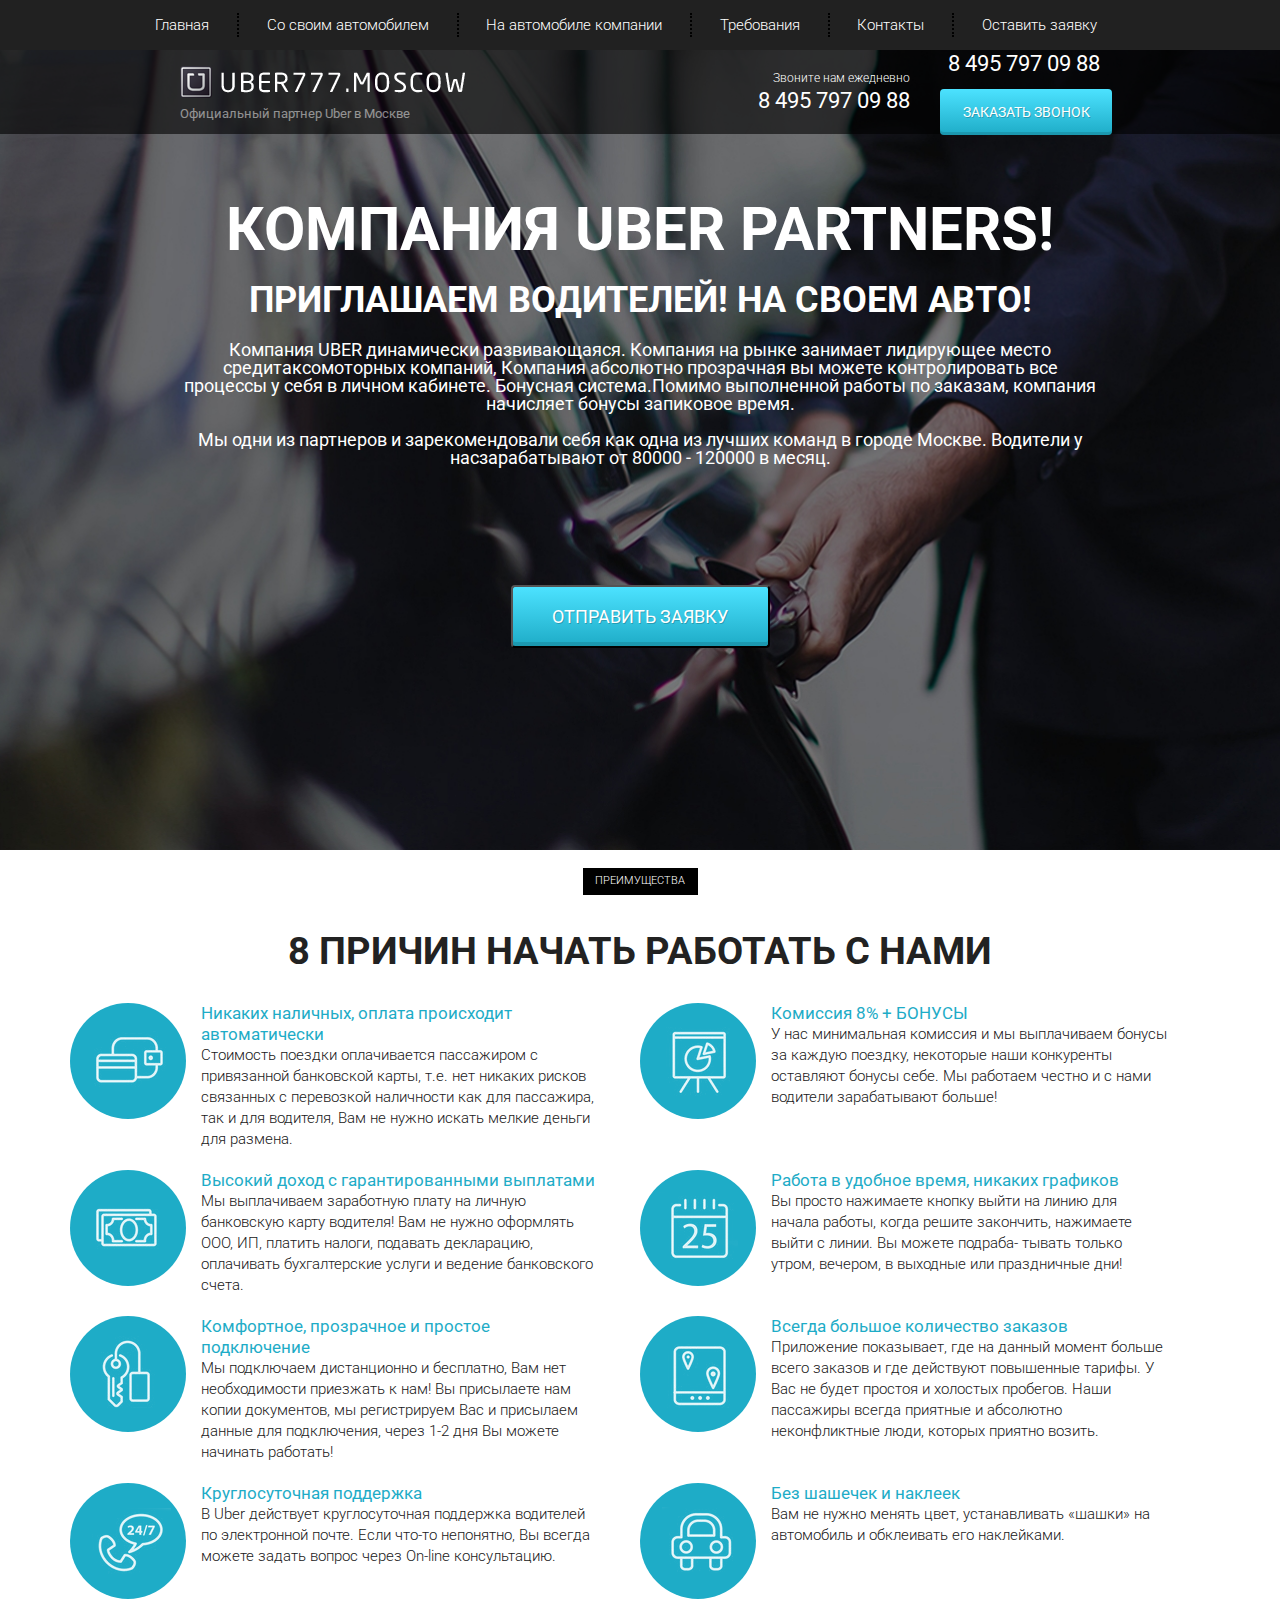
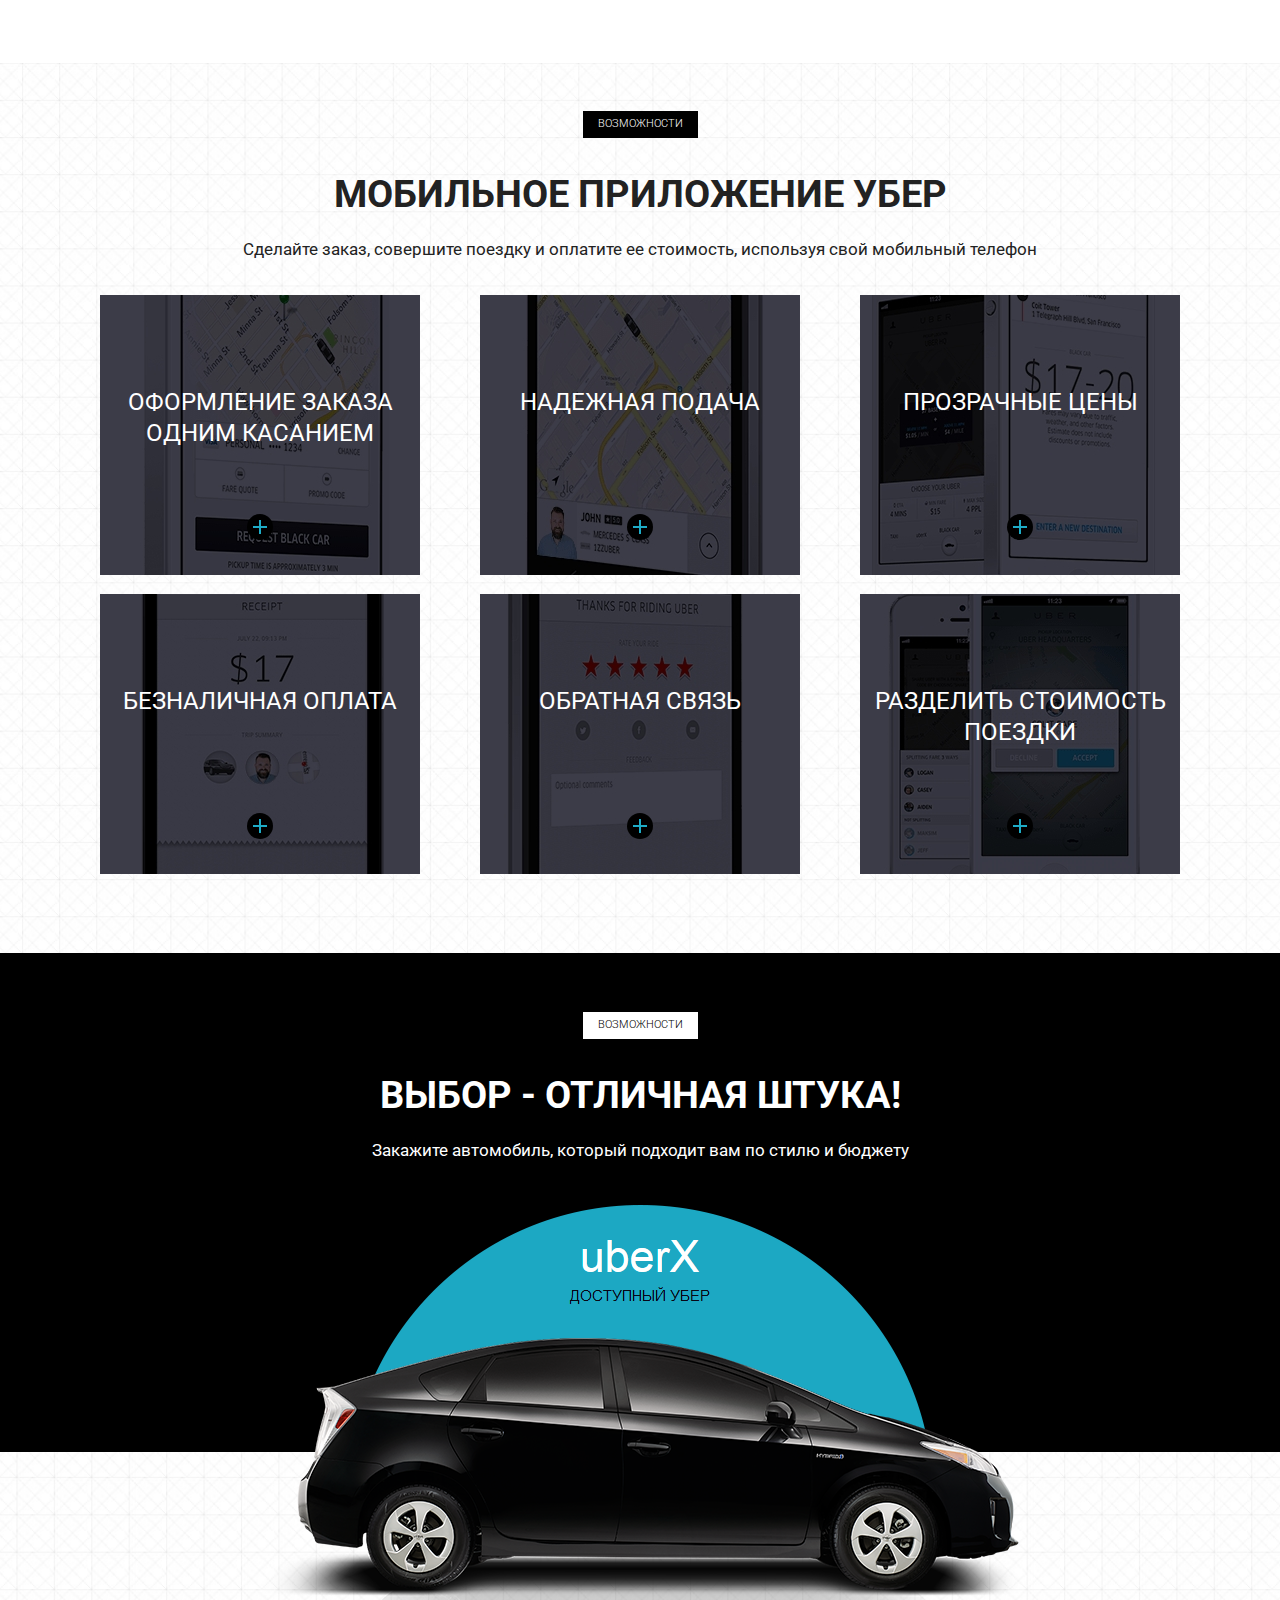
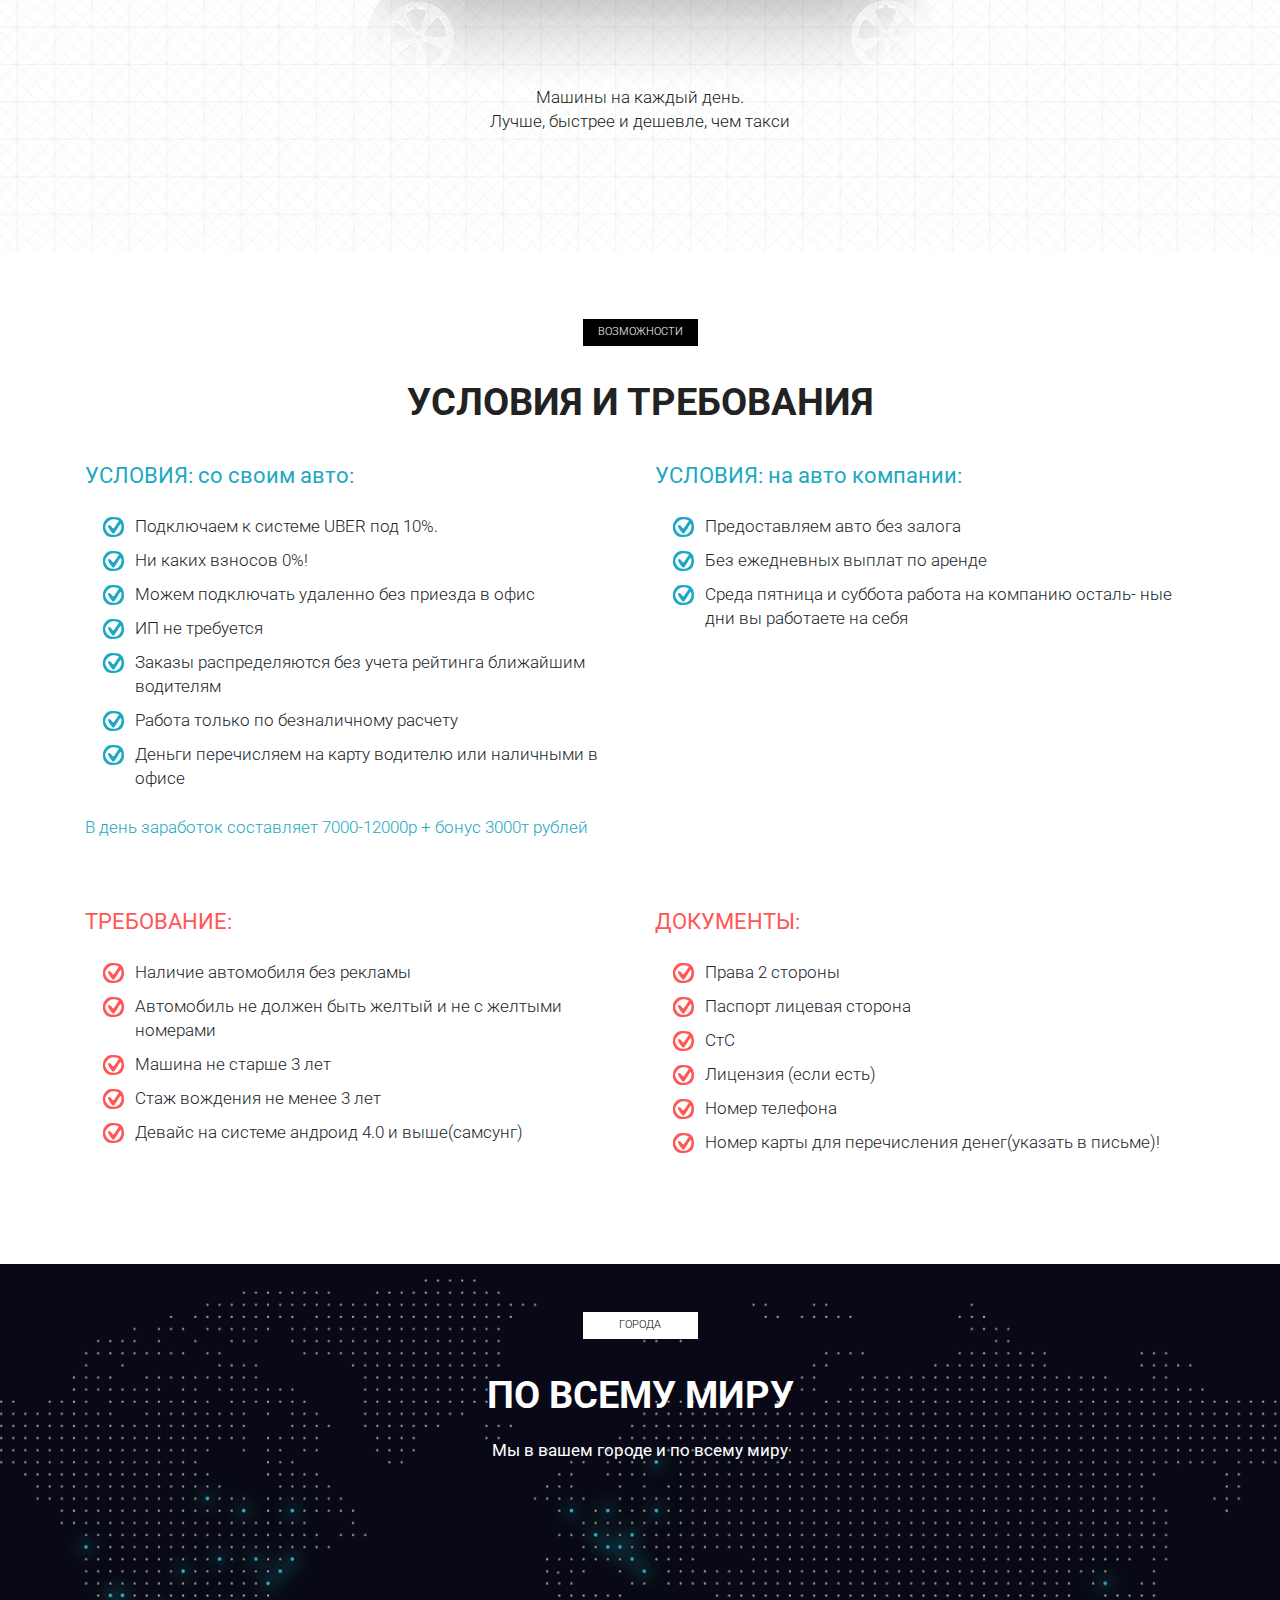
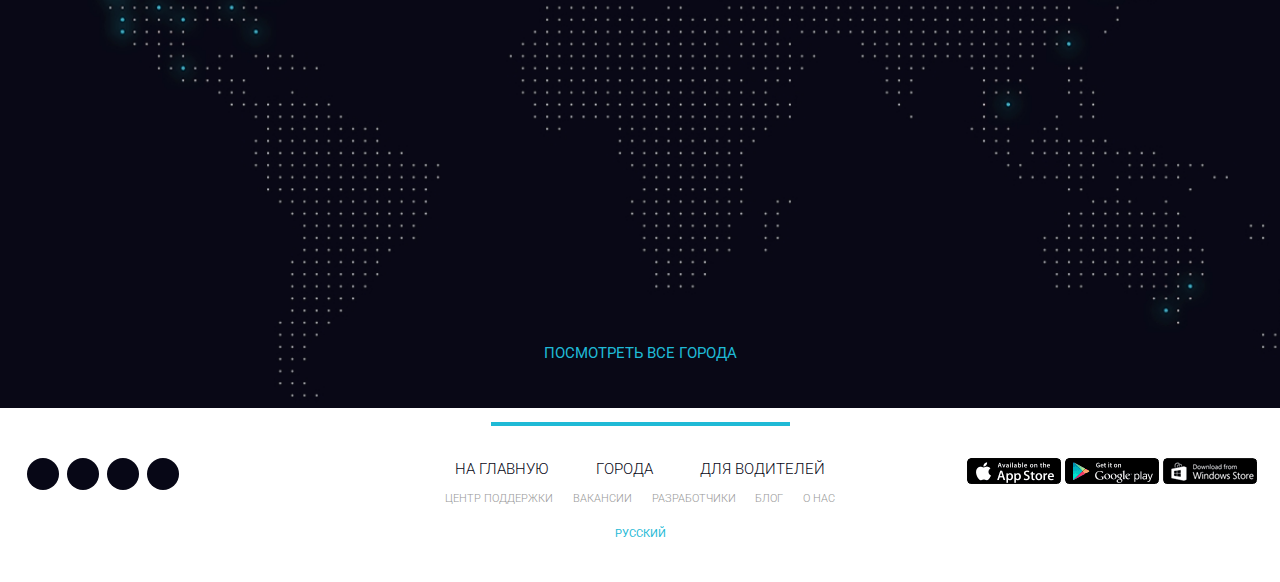
<file: bootstrap_practice/index.html>
<!DOCTYPE html>
<html lang="en">
<head>
    <meta charset="UTF-8">
    <meta http-equiv="X-UA-Compatible" content="IE=edge">
    <meta name="viewport" content="width=device-width, initial-scale=1.0">
    <title>Uber</title>
    <link rel="shortcut icon" href="icons/favicon.ico" type="image/x-icon">
    <link href="https://fonts.googleapis.com/css2?family=Roboto:wght@300;400;700&display=swap" rel="stylesheet">
    <link rel="stylesheet" href="css/bootstrap-reboot.min.css">
    <link rel="stylesheet" href="css/bootstrap-grid.min.css">
    <link rel="stylesheet" href="https://cdnjs.cloudflare.com/ajax/libs/font-awesome/6.1.1/css/all.min.css" integrity="sha512-KfkfwYDsLkIlwQp6LFnl8zNdLGxu9YAA1QvwINks4PhcElQSvqcyVLLD9aMhXd13uQjoXtEKNosOWaZqXgel0g==" crossorigin="anonymous" referrerpolicy="no-referrer">
    <link rel="stylesheet" href="css/style.css">
</head>
<body>
    <header>
        <nav>
            <div class="container">
                <ul class="menu">
                    <li class="menu_item"><a href="#" class="menu_link">Главная</a></li>
                    <li class="menu_item"><a href="#own_car" class="menu_link">Со своим автомобилем</a></li>
                    <li class="menu_item"><a href="#company_car" class="menu_link">На автомобиле компании</a></li>
                    <li class="menu_item"><a href="#requires" class="menu_link">Требования</a></li>
                    <li class="menu_item"><a href="#" class="menu_link">Контакты</a></li>
                    <li class="menu_item"><a href="#" class="menu_link">Оставить заявку</a></li>
                </ul>
            </div>
            <div class="hamburger">
                <span></span>
                <span></span>
                <span></span>
            </div>
        </nav>

        <div class="subheader">
            <div class="container">
                <div class="row">
                    <div class="col-6 col-md-4 offset-md-1">
                        <a href="#" class="subheader_logo"><img src="icons/logo.png" alt="logo"></a>
                        <div class="subheader_official">Официальный партнер Uber в Москве</div>
                    </div>
                    <div class="xs_hidden col-md-3 offset-md-1 col-xl-2 offset-xl-2">
                        <div class="subheader_call">Звоните нам ежедневно</div>
                        <a href="tel:84957970988" class="subheader_phone">8 495 797 09 88</a>
                    </div>
                    <div class="col-6 col-md-3 col-lg-2">
                        <a href="tel:84957970988" class="subheader_phone xs3wissible">8 495 797 09 88</a>
                        <button class="subheader_btn">Заказать звонок</button>
                    </div>
                </div>
            </div>
        </div>
    </header>

    <main>
        <section class="promo">
            <div class="container">
                <div class="row">
                    <div class="col-md-12 offset-md-0 col-lg-10 offset-lg-1">
                        <h1 class="promo_header">КОМПАНИЯ UBER PARTNERS!</h1>
                        <h2 class="promo_subheader">ПРИГЛАШАЕМ ВОДИТЕЛЕЙ! НА СВОЕМ АВТО!</h2>
                        <div class="promo_text">
                            Компания UBER  динамически развивающаяся. Компания на рынке занимает лидирующее место средитаксомоторных компаний, Компания абсолютно прозрачная вы можете контролировать все процессы у себя в личном кабинете. Бонуcная система.Помимо выполненной работы по заказам, компания начисляет бонусы запиковое время.<br><br>Мы одни из партнеров и зарекомендовали себя как одна из лучших команд в городе Москве.  Водители у насзарабатывают от 80000 - 120000 в месяц.
                        </div>
                        <button class="promo_btn">Отправить заявку</button>
                    </div>
                </div>
            </div>
        </section>

        <section class="reasons">
            <div class="container">
                <div class="section_header">преимущества</div>
                <h2 class="section_title">8 причин начать работать с нами</h2>
                <div class="row">
                    <div class="col-md-6 reasons_item">
                        <div class="row">
                            <div class="col-sm-4 col-lg-3 reasons_icon"><img src="icons/reasons/reason_1.png" alt="1"></div>
                            <div class="col-sm-12 col-lg-9">
                                <div class="reasons_content">
                                    <div class="reasons_content_title">Никаких наличных, оплата происходит автоматически</div>
                                    <div class="reasons_content_text">Стоимость поездки оплачивается пассажиром с привязанной банковской карты, т.е. нет никаких рисков связанных с перевозкой наличности как для пассажира, так и для водителя, Вам не нужно искать мелкие деньги для размена.</div>
                                </div>
                            </div>
                        </div>
                    </div>
                    <div class="col-md-6 reasons_item">
                        <div class="row">
                            <div class="col-sm-4 col-lg-3 reasons_icon"><img src="icons/reasons/reason_2.png" alt="2"></div>
                            <div class="col-sm-12 col-lg-9">
                                <div class="reasons_content">
                                    <div class="reasons_content_title">Комиссия 8% + БОНУСЫ</div>
                                    <div class="reasons_content_text">У нас минимальная комиссия и мы выплачиваем бонусы за каждую поездку, некоторые наши конкуренты оставляют бонусы себе. Мы работаем честно и с нами водители зарабатывают больше!</div>
                                </div>
                            </div>
                        </div>
                    </div>
                    <div class="col-md-6 reasons_item">
                        <div class="row">
                            <div class="col-sm-4 col-lg-3 reasons_icon"><img src="icons/reasons/reason_3.png" alt="3"></div>
                            <div class="col-sm-12 col-lg-9">
                                <div class="reasons_content">
                                    <div class="reasons_content_title">Высокий доход с гарантированными выплатами</div>
                                    <div class="reasons_content_text">Мы выплачиваем заработную плату на личную банковскую карту водителя! Вам не нужно оформлять ООО, ИП, платить налоги, подавать декларацию, оплачивать бухгалтерские услуги и ведение банковского счета.</div>
                                </div>
                            </div>
                        </div>
                    </div>
                    <div class="col-md-6 reasons_item">
                        <div class="row">
                            <div class="col-sm-4 col-lg-3 reasons_icon"><img src="icons/reasons/reason_4.png" alt="4"></div>
                            <div class="col-sm-12 col-lg-9">
                                <div class="reasons_content">
                                    <div class="reasons_content_title">Работа в удобное время, никаких графиков</div>
                                    <div class="reasons_content_text">Вы просто нажимаете кнопку выйти на линию для начала работы, когда решите закончить, нажимаете выйти с линии. Вы можете подраба-
                                        тывать только утром, вечером, в выходные или праздничные дни!</div>
                                </div>
                            </div>
                        </div>
                    </div>
                    <div class="col-md-6 reasons_item">
                        <div class="row">
                            <div class="col-sm-4 col-lg-3 reasons_icon"><img src="icons/reasons/reason_5.png" alt="5"></div>
                            <div class="col-sm-12 col-lg-9">
                                <div class="reasons_content">
                                    <div class="reasons_content_title">Комфортное, прозрачное и простое подключение</div>
                                    <div class="reasons_content_text">Мы подключаем дистанционно и бесплатно, Вам нет необходимости приезжать к нам! Вы присылаете нам копии документов, мы регистрируем Вас и присылаем данные для подключения, через 1-2 дня Вы можете начинать работать!</div>
                                </div>
                            </div>
                        </div>
                    </div>
                    <div class="col-md-6 reasons_item">
                        <div class="row">
                            <div class="col-sm-4 col-lg-3 reasons_icon"><img src="icons/reasons/reason_6.png" alt="6"></div>
                            <div class="col-sm-12 col-lg-9">
                                <div class="reasons_content">
                                    <div class="reasons_content_title">Всегда большое количество заказов</div>
                                    <div class="reasons_content_text">Приложение показывает, где на данный момент больше всего заказов и где действуют повышенные тарифы. У Вас не будет простоя и холостых пробегов. Наши пассажиры всегда приятные и абсолютно неконфликтные люди, которых приятно возить.</div>
                                </div>
                            </div>
                        </div>
                    </div>
                    <div class="col-md-6 reasons_item">
                        <div class="row">
                            <div class="col-sm-4 col-lg-3 reasons_icon"><img src="icons/reasons/reason_7.png" alt="7"></div>
                            <div class="col-sm-12 col-lg-9">
                                <div class="reasons_content">
                                    <div class="reasons_content_title">Круглосуточная поддержка</div>
                                    <div class="reasons_content_text">В Uber действует круглосуточная поддержка водителей по электронной почте. Если что-то непонятно, Вы всегда можете задать вопрос через On-line консультацию.</div>
                                </div>
                            </div>
                        </div>
                    </div>
                    <div class="col-md-6 reasons_item">
                        <div class="row">
                            <div class="col-sm-4 col-lg-3 reasons_icon"><img src="icons/reasons/reason_8.png" alt="8"></div>
                            <div class="col-sm-12 col-lg-9">
                                <div class="reasons_content">
                                    <div class="reasons_content_title">Без шашечек и наклеек</div>
                                    <div class="reasons_content_text">Вам не нужно менять цвет, устанавливать «шашки» на автомобиль и обклеивать его наклейками.</div>
                                </div>
                            </div>
                        </div>
                    </div>
                </div>
            </div>
        </section>

        <section class="mobile">
            <div class="container">
                <div class="section_header">Возможности</div>
                <div class="section_title">мобильное приложение убер</div>
                <div class="section_subtitle">Сделайте заказ, совершите поездку и оплатите ее стоимость, используя свой мобильный телефон</div>
                <div class="row">
                    <div class="col-md-4">
                        <div class="mobile_item mobile_item_1">
                            <div class="mobile_item_subtitle">оформление заказа одним касанием</div>
                            <div class="mobile_item_plus"></div>
                        </div>
                    </div>
                    <div class="col-md-4">
                        <div class="mobile_item mobile_item_2">
                            <div class="mobile_item_subtitle">надежная подача</div>
                            <div class="mobile_item_plus"></div>
                        </div>
                    </div>
                    <div class="col-md-4">
                        <div class="mobile_item mobile_item_3">
                            <div class="mobile_item_subtitle">прозрачные цены</div>
                            <div class="mobile_item_plus"></div>
                        </div>
                    </div>
                    <div class="col-md-4">
                        <div class="mobile_item mobile_item_4">
                            <div class="mobile_item_subtitle">безналичная оплата</div>
                            <div class="mobile_item_plus"></div>
                        </div>
                    </div>
                    <div class="col-md-4">
                        <div class="mobile_item mobile_item_5">
                            <div class="mobile_item_subtitle">обратная связь</div>
                            <div class="mobile_item_plus"></div>
                        </div>
                    </div>
                    <div class="col-md-4">
                        <div class="mobile_item mobile_item_6">
                            <div class="mobile_item_subtitle">разделить стоимость поездки</div>
                            <div class="mobile_item_plus"></div>
                        </div>
                    </div>
                </div>
            </div>
        </section>

        <section class="uberX">
            <div class="black_bg">
                <div class="container">
                    <div class="section_header white">Возможности</div>
                    <div class="section_title white_text">Выбор - отличная штука!</div>
                    <div class="section_subtitle white_text">Закажите автомобиль, который подходит вам по стилю и бюджету</div>
                </div>
            </div>
            <div class="container">
                <img src="img/car.png" alt="" class="uberX_img">
                <div class="uberX_text">Машины на каждый день.<br>Лучше, быстрее и дешевле, чем такси</div>
            </div>
        </section>

        <section class="require">
            <div class="container">
                <div class="section_header">Возможности</div>
                <div class="section_title">условия и требования</div>
                <div class="row">
                    <div class="col-md-6">
                        <div class="require_block" id="own_car">
                            <div class="require_title">УСЛОВИЯ: со своим авто:</div>
                            <ul class="require_list">
                                <li>Подключаем к системе UBER  под 10%.</li>
                                <li>Ни каких взносов  0%!</li>
                                <li>Можем подключать удаленно без приезда в офис</li>
                                <li>ИП не требуется</li>
                                <li>Заказы распределяются без учета рейтинга ближайшим водителям</li>
                                <li>Работа только по безналичному расчету</li>
                                <li>Деньги перечисляем на карту водителю или наличными в офисе</li>
                            </ul>
                            <div class="require_descr">В день заработок составляет 7000-12000р + бонус 3000т рублей</div>
                        </div>
                    </div>
                    <div class="col-md-6">
                        <div class="require_block" id="company_car">
                            <div class="require_title">УСЛОВИЯ: на авто компании:</div>
                            <ul class="require_list">
                                <li>Предоставляем авто без залога</li>
                                <li>Без ежедневных выплат по аренде</li>
                                <li>Среда пятница и суббота работа на компанию осталь-
                                    ные дни вы работаете на себя</li>
                            </ul>
                        </div>
                    </div>
                    <div class="col-md-6">
                        <div class="require_block require_block_nmb warning" id="requires">
                            <div class="require_title">ТРЕБОВАНИЕ:</div>
                            <ul class="require_list">
                                <li>Наличие автомобиля без рекламы</li>
                                <li>Автомобиль не должен быть желтый и не с желтыми 
                                    номерами</li>
                                <li>Машина не старше 3 лет</li>
                                <li>Стаж вождения не менее 3 лет</li>
                                <li>Девайс на системе андроид 4.0 и выше(самсунг)</li>
                            </ul>
                        </div>
                    </div>
                    <div class="col-md-6">
                        <div class="require_block require_block_nmb warning">
                            <div class="require_title">ДОКУМЕНТЫ:</div>
                            <ul class="require_list">
                                <li>Права 2 стороны</li>
                                <li>Паспорт лицевая сторона</li>
                                <li>СтС</li>
                                <li>Лицензия (если есть)</li>
                                <li>Номер телефона</li>
                                <li>Номер карты для перечисления денег(указать в письме)!</li>
                            </ul>
                        </div>
                    </div>
                </div>
            </div>
        </section>

        <section class="worldwide">
            <div class="container">
                <div class="section_header white">города</div>
                <div class="section_title white_text">По всему миру</div>
                <div class="section_subtitle white_text">Мы в вашем городе и по всему миру</div>
                <div class="worldwide_link"><a href="#">посмотреть все города</a>
                </div>
            </div>
        </section>
        </main>

        <footer class="footer">
            <div class="footer_divider"></div>
            <div class="footer_wrapper">
                <div>
                    <div class="footer_social">
                        <a href="#" class="footer_social_item">
                            <i class="fab fa-facebook-f"></i>
                        </a>
                        <a href="#" class="footer_social_item">
                            <i class="fab fa-twitter"></i>
                        </a>
                        <a href="#" class="footer_social_item">
                            <i class="fab fa-linkedin"></i>
                        </a>
                        <a href="#" class="footer_social_item">
                            <i class="fab fa-instagram"></i>
                        </a>
                    </div>
                </div>
                <div>
                    <div class="footer_links">
                        <div class="footer_links_main">
                            <a href="#">на главную</a>
                            <a href="#">города</a>
                            <a href="#">для водителей</a>
                        </div>
                        <div class="footer_links_sub">
                            <a href="#">центр поддержки</a>
                            <a href="#">вакансии</a>
                            <a href="#">разработчики</a>
                            <a href="#">блог</a>
                            <a href="#">о нас</a>
                        </div>
                        <a href="#" class="footer_links_lang">Русский</a>
                    </div>
                </div>
                <div>
                    <div class="footer_mobile">
                        <a href="#">
                            <img src="img/app_store.png" alt="App Store">
                        </a>
                        <a href="#">
                            <img src="img/google_play.png" alt="Google play">
                        </a>
                        <a href="#">
                            <img src="img/windows_store.png" alt="Windows store">
                        </a>
                    </div>
                </div>
            </div>
        </footer>

        <script src="js/script.js"></script>
</body>
</html>
</file>
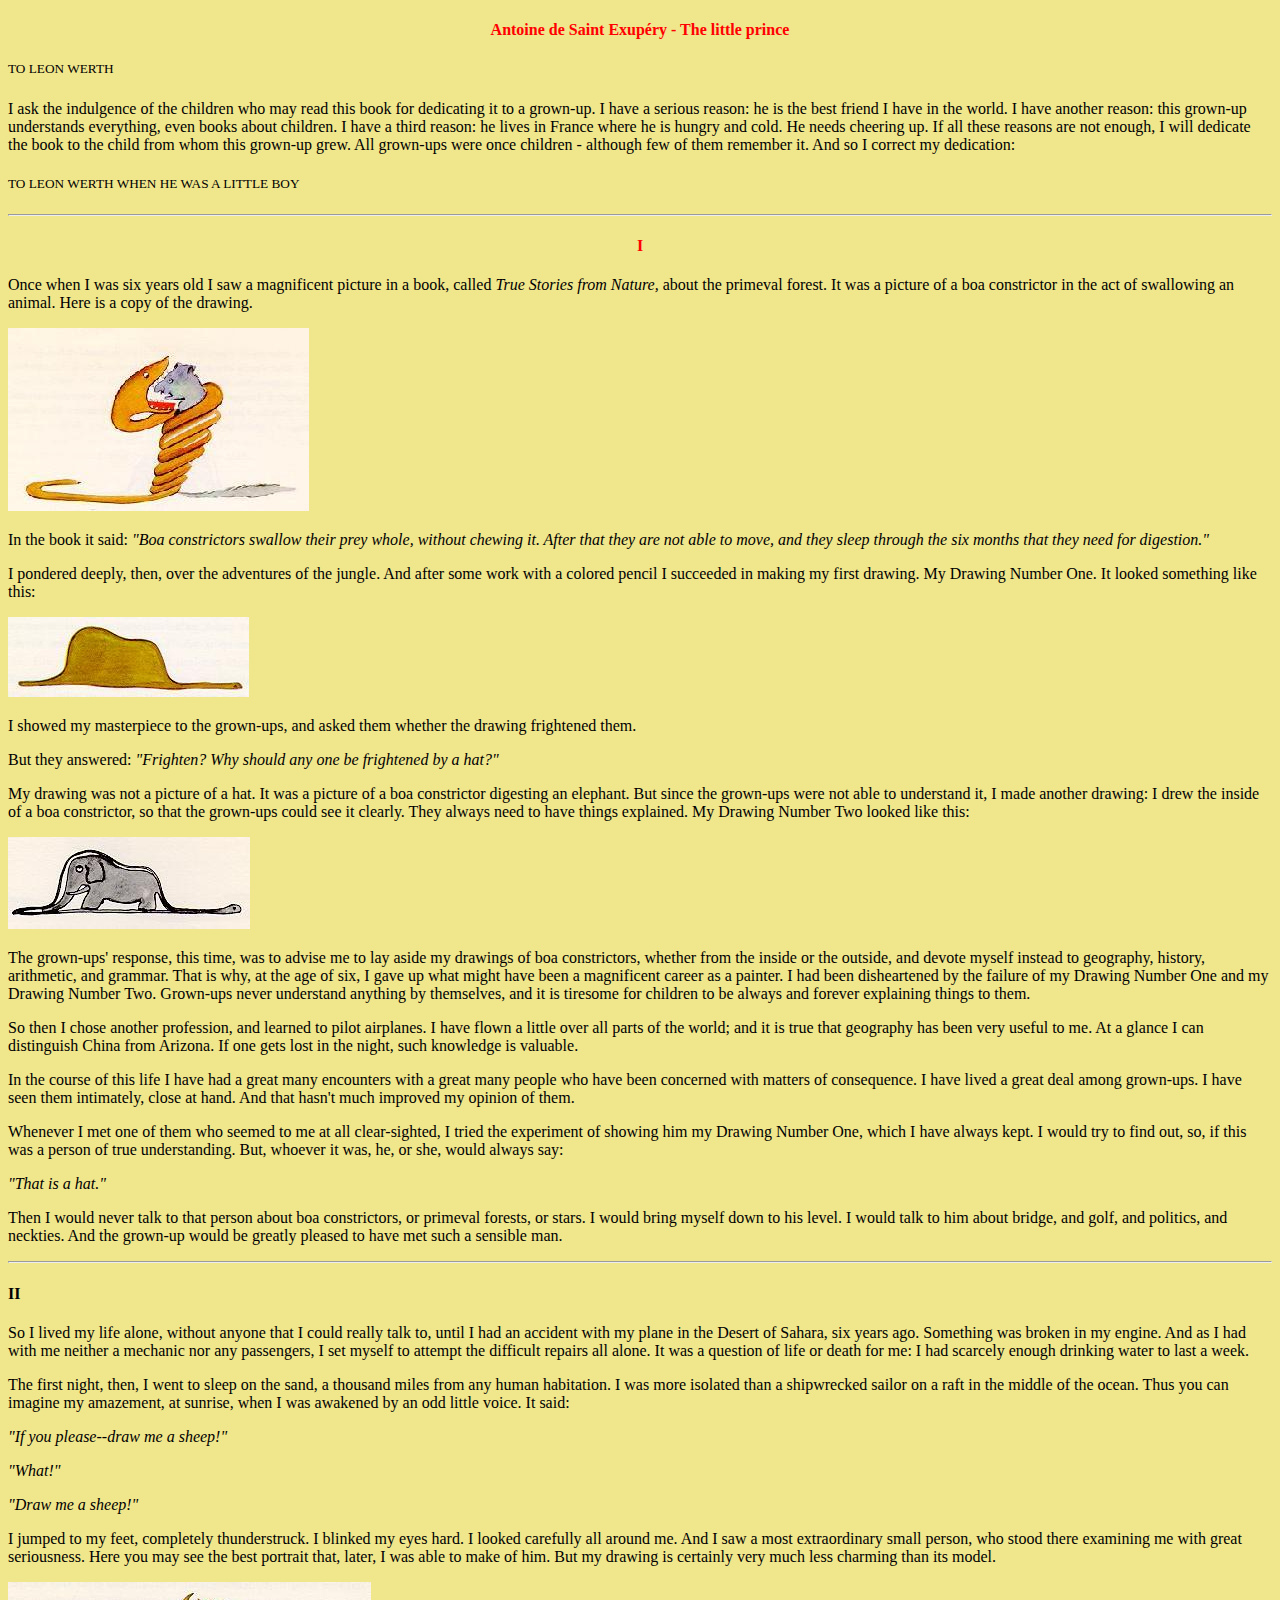
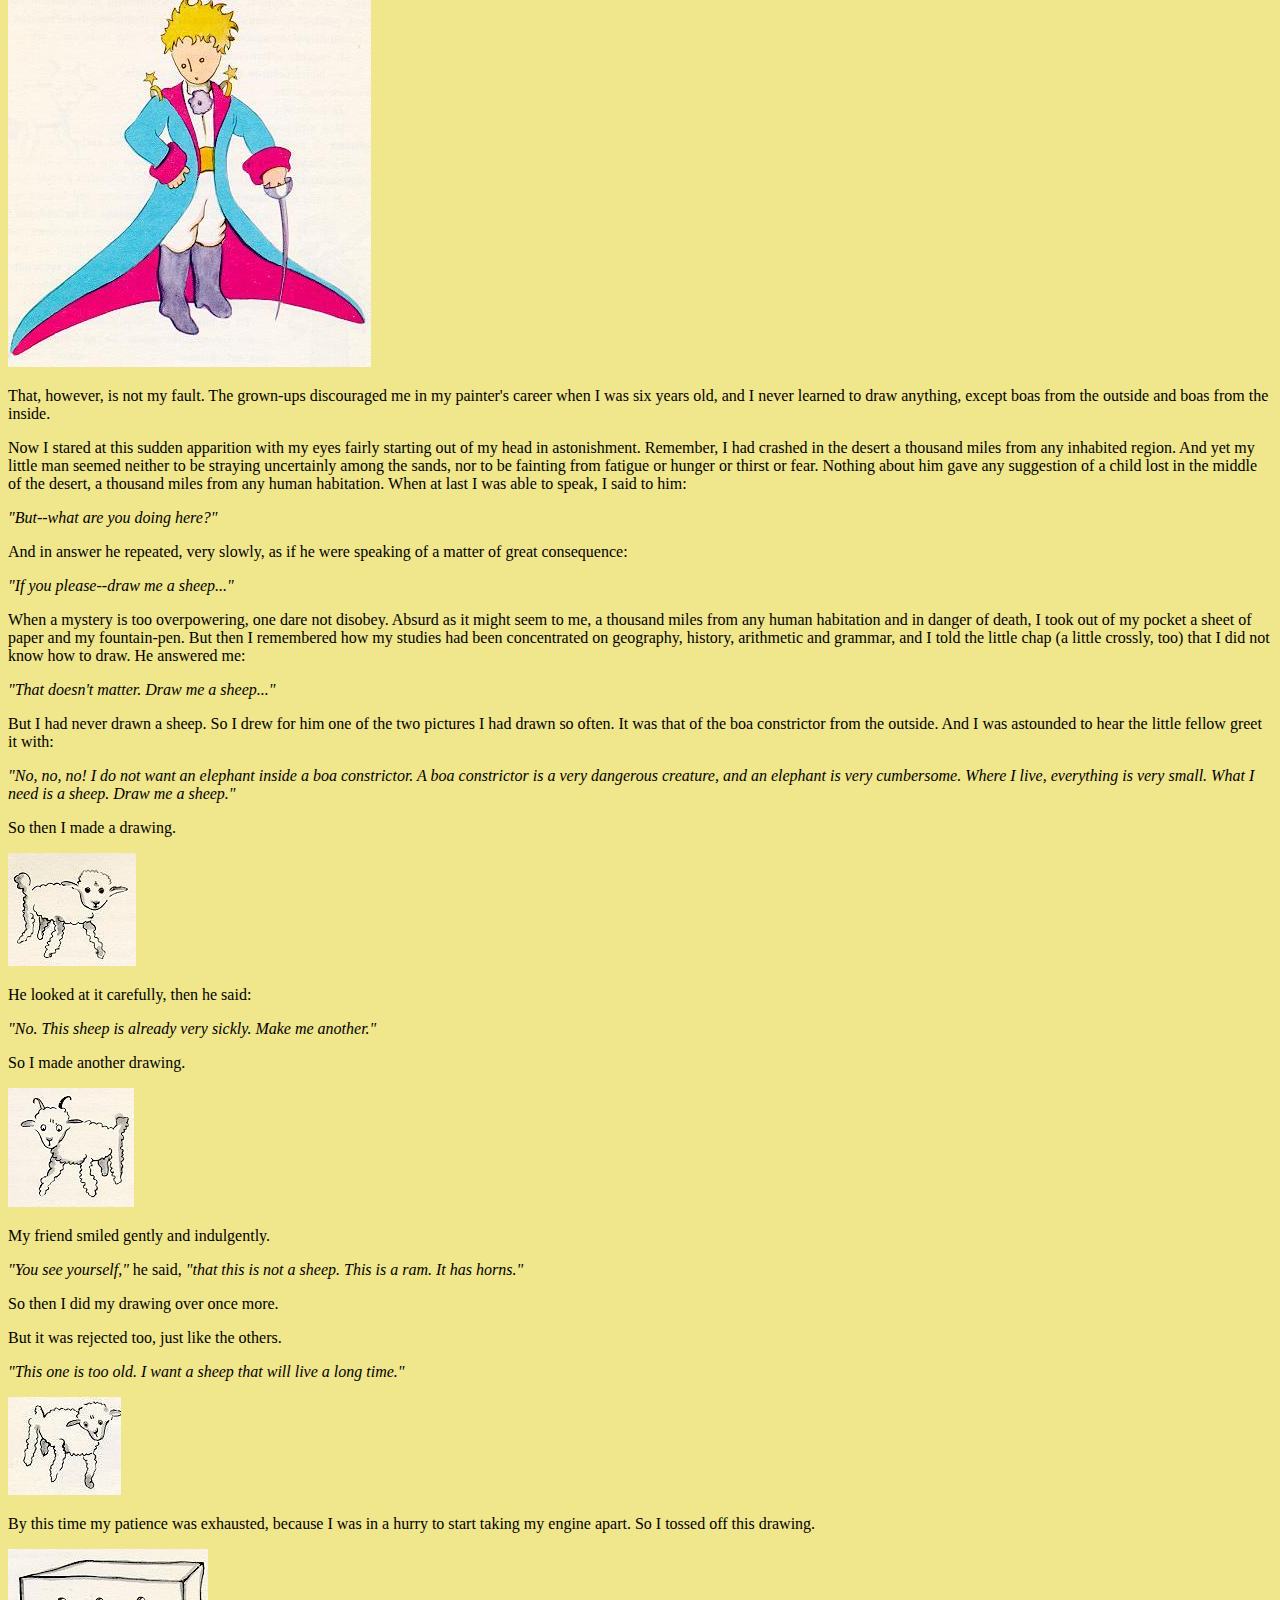
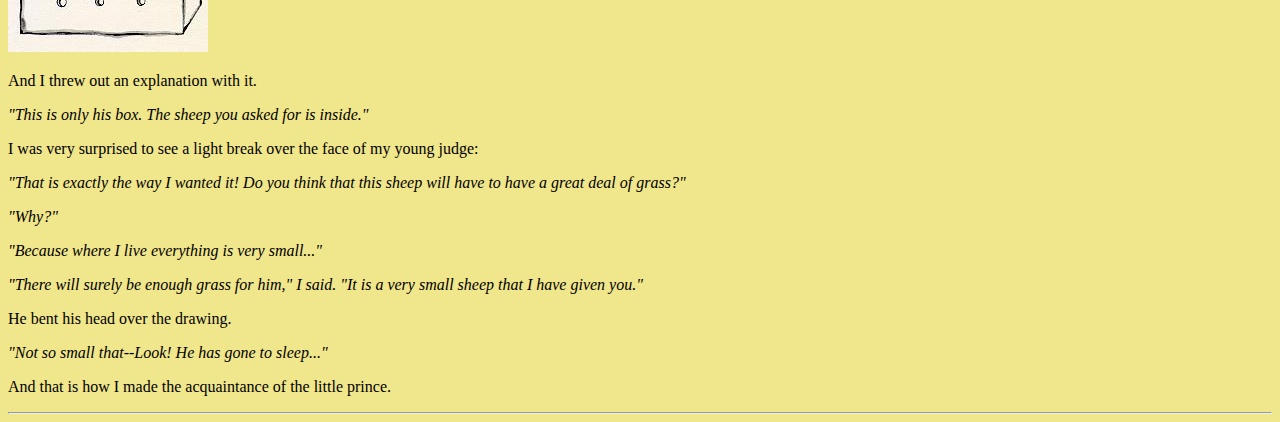
<file: little_prince/index.html>
<!DOCTYPE html>
<html lang="en">
<head>
    <meta charset="UTF-8">
    <meta http-equiv="X-UA-Compatible" content="IE=edge">
    <meta name="viewport" content="width=device-width, initial-scale=1.0">
    <title>Antoine de Saint Exupéry - The little prince</title>
    <link rel="stylesheet" href="css/style.css">
</head>
<body>
    <h4 class="red">Antoine de Saint Exupéry - The little prince</h4>
    <h5 class="uppercase">to leon werth</h5>
    <p>I ask the indulgence of the children who may read this book for dedicating it to a grown-up. I have a serious reason: he is the best friend I have in the world. I have another reason: this grown-up understands everything, even books about children. I have a third reason: he lives in France where he is hungry and cold. He needs cheering up. If all these reasons are not enough, I will dedicate the book to the child from whom this grown-up grew. All grown-ups were once children - although few of them remember it. And so I correct my dedication:</p>
    <h5 class="uppercase">to leon werth when he was a little boy</h5>
    
    <hr>

    <h4 class="red">I</h4>

    <p>Once when I was six years old I saw a magnificent picture in a book, called <span>True Stories from Nature,</span> about the primeval forest. It was a picture of a boa constrictor in the act of swallowing an animal. Here is a copy of the drawing.</p>
    <img src="img/hroznys.jpg" alt="first image">

    <p>In the book it said: <span>"Boa constrictors swallow their prey whole, without chewing it. After that they are not able to move, and they sleep through the six months that they need for digestion."</span></p>
    <p>I pondered deeply, then, over the adventures of the jungle. And after some work with a colored pencil I succeeded in making my first drawing. My Drawing Number One. It looked something like this:</p>
    <img src="img/klobouk.jpg" alt="second image">

    <p>I showed my masterpiece to the grown-ups, and asked them whether the drawing frightened them.</p>
    <p>But they answered: <span>"Frighten? Why should any one be frightened by a hat?"</span></p>
    <p>My drawing was not a picture of a hat. It was a picture of a boa constrictor digesting an elephant. But since the grown-ups were not able to understand it, I made another drawing: I drew the inside of a boa constrictor, so that the grown-ups could see it clearly. They always need to have things explained. My Drawing Number Two looked like this:</p>
    <img src="img/slon.jpg" alt="third image">

    <p>The grown-ups' response, this time, was to advise me to lay aside my drawings of boa constrictors, whether from the inside or the outside, and devote myself instead to geography, history, arithmetic, and grammar. That is why, at the age of six, I gave up what might have been a magnificent career as a painter. I had been disheartened by the failure of my Drawing Number One and my Drawing Number Two. Grown-ups never understand anything by themselves, and it is tiresome for children to be always and forever explaining things to them.</p>
    <p>So then I chose another profession, and learned to pilot airplanes. I have flown a little over all parts of the world; and it is true that geography has been very useful to me. At a glance I can distinguish China from Arizona. If one gets lost in the night, such knowledge is valuable.</p>
    <p>In the course of this life I have had a great many encounters with a great many people who have been concerned with matters of consequence. I have lived a great deal among grown-ups. I have seen them intimately, close at hand. And that hasn't much improved my opinion of them.</p>
    <p>Whenever I met one of them who seemed to me at all clear-sighted, I tried the experiment of showing him my Drawing Number One, which I have always kept. I would try to find out, so, if this was a person of true understanding. But, whoever it was, he, or she, would always say:</p>
    <p><span>"That is a hat."</span></p>
    <p>Then I would never talk to that person about boa constrictors, or primeval forests, or stars. I would bring myself down to his level. I would talk to him about bridge, and golf, and politics, and neckties. And the grown-up would be greatly pleased to have met such a sensible man.</p>

    <hr>

    <h4>II</h4>

    <p>So I lived my life alone, without anyone that I could really talk to, until I had an accident with my plane in the Desert of Sahara, six years ago. Something was broken in my engine. And as I had with me neither a mechanic nor any passengers, I set myself to attempt the difficult repairs all alone. It was a question of life or death for me: I had scarcely enough drinking water to last a week.</p>
    <p>The first night, then, I went to sleep on the sand, a thousand miles from any human habitation. I was more isolated than a shipwrecked sailor on a raft in the middle of the ocean. Thus you can imagine my amazement, at sunrise, when I was awakened by an odd little voice. It said:</p>
    <span>
        <p>"If you please--draw me a sheep!"</p>
        <p>"What!"</p>
        <p>"Draw me a sheep!"</p>
    </span>
    <p>I jumped to my feet, completely thunderstruck. I blinked my eyes hard. I looked carefully all around me. And I saw a most extraordinary small person, who stood there examining me with great seriousness. Here you may see the best portrait that, later, I was able to make of him. But my drawing is certainly very much less charming than its model.</p>
    <img src="img/malyPrinc.jpg" alt="fourth image">

    <p>That, however, is not my fault. The grown-ups discouraged me in my painter's career when I was six years old, and I never learned to draw anything, except boas from the outside and boas from the inside.</p>
    <p>Now I stared at this sudden apparition with my eyes fairly starting out of my head in astonishment. Remember, I had crashed in the desert a thousand miles from any inhabited region. And yet my little man seemed neither to be straying uncertainly among the sands, nor to be fainting from fatigue or hunger or thirst or fear. Nothing about him gave any suggestion of a child lost in the middle of the desert, a thousand miles from any human habitation. When at last I was able to speak, I said to him:</p>
    <p><span>"But--what are you doing here?"</span></p>
    <p>And in answer he repeated, very slowly, as if he were speaking of a matter of great consequence:</p>
    <p><span>"If you please--draw me a sheep..."</span></p>
    <p>When a mystery is too overpowering, one dare not disobey. Absurd as it might seem to me, a thousand miles from any human habitation and in danger of death, I took out of my pocket a sheet of paper and my fountain-pen. But then I remembered how my studies had been concentrated on geography, history, arithmetic and grammar, and I told the little chap (a little crossly, too) that I did not know how to draw. He answered me:</p>
    <p><span>"That doesn't matter. Draw me a sheep..."</span></p>
    <p>But I had never drawn a sheep. So I drew for him one of the two pictures I had drawn so often. It was that of the boa constrictor from the outside. And I was astounded to hear the little fellow greet it with:</p>
    <p><span>"No, no, no! I do not want an elephant inside a boa constrictor. A boa constrictor is a very dangerous creature, and an elephant is very cumbersome. Where I live, everything is very small. What I need is a sheep. Draw me a sheep."</span></p>
    <p>So then I made a drawing.</p>
    <img src="img/nemocnyBeranek.jpg" alt="fifth image">

    <p>He looked at it carefully, then he said:</p>
    <p><span>"No. This sheep is already very sickly. Make me another."</span></p>
    <p>So I made another drawing.</p>
    <img src="img/Beran.jpg" alt="sixth image">

    <p>My friend smiled gently and indulgently.</p>
    <p><span>"You see yourself,"</span> he said, <span>"that this is not a sheep. This is a ram. It has horns."</span></p>
    <p>So then I did my drawing over once more.</p>
    <p>But it was rejected too, just like the others.</p>
    <p><span>"This one is too old. I want a sheep that will live a long time."</span></p>
    <img src="img/staryBeranek.jpg" alt="seventh image">

    <p>By this time my patience was exhausted, because I was in a hurry to start taking my engine apart. So I tossed off this drawing.</p>
    <img src="img/krabice.jpg" alt="eightth image">

    <p>And I threw out an explanation with it.</p>
    <p><span>"This is only his box. The sheep you asked for is inside."</span></p>
    <p>I was very surprised to see a light break over the face of my young judge:</p>
    <span>
        <p>"That is exactly the way I wanted it! Do you think that this sheep will have to have a great deal of grass?"</p>
        <p>"Why?"</p>
        <p>"Because where I live everything is very small..."</p>
        <p>"There will surely be enough grass for him," I said. "It is a very small sheep that I have given you."</p></span>
    <p>He bent his head over the drawing.</p>
    <p><span>"Not so small that--Look! He has gone to sleep..."</span></p>
    <p>And that is how I made the acquaintance of the little prince.</p>

    <hr>
</body>
</html>
</file>
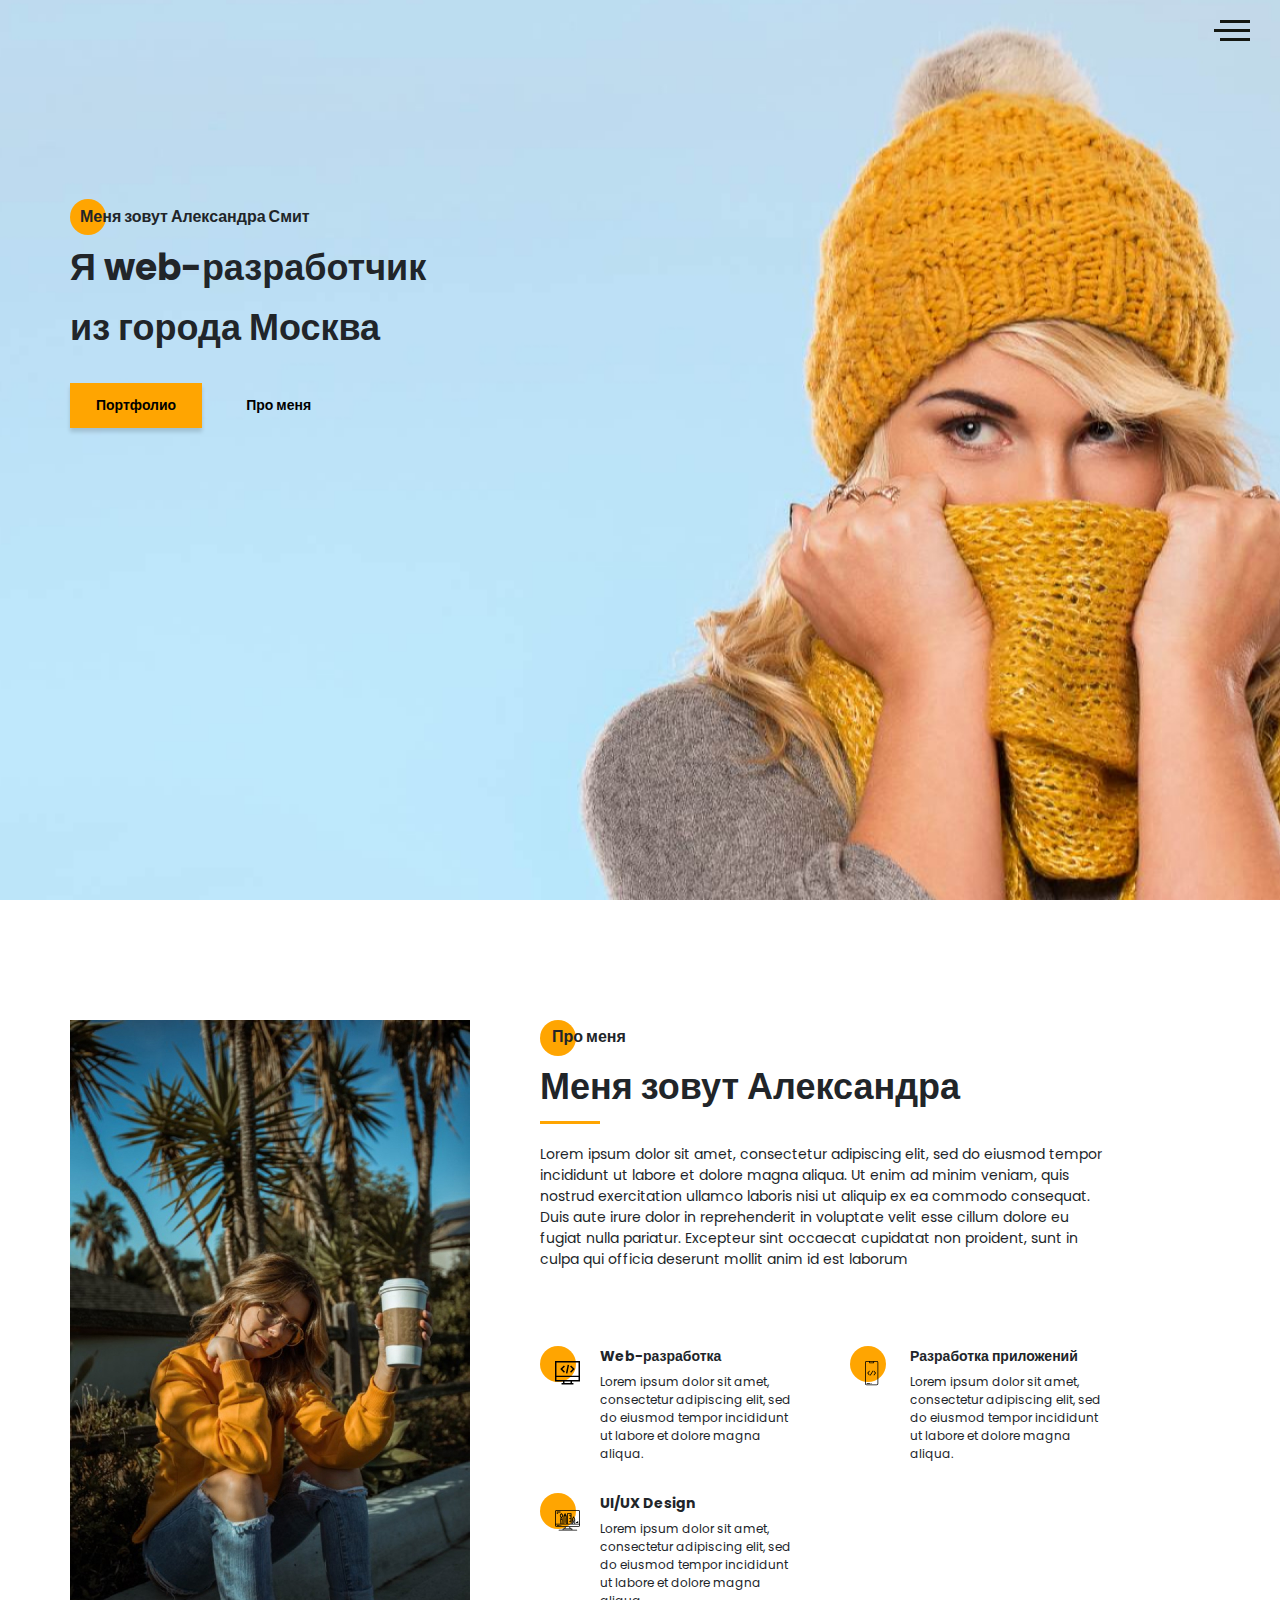
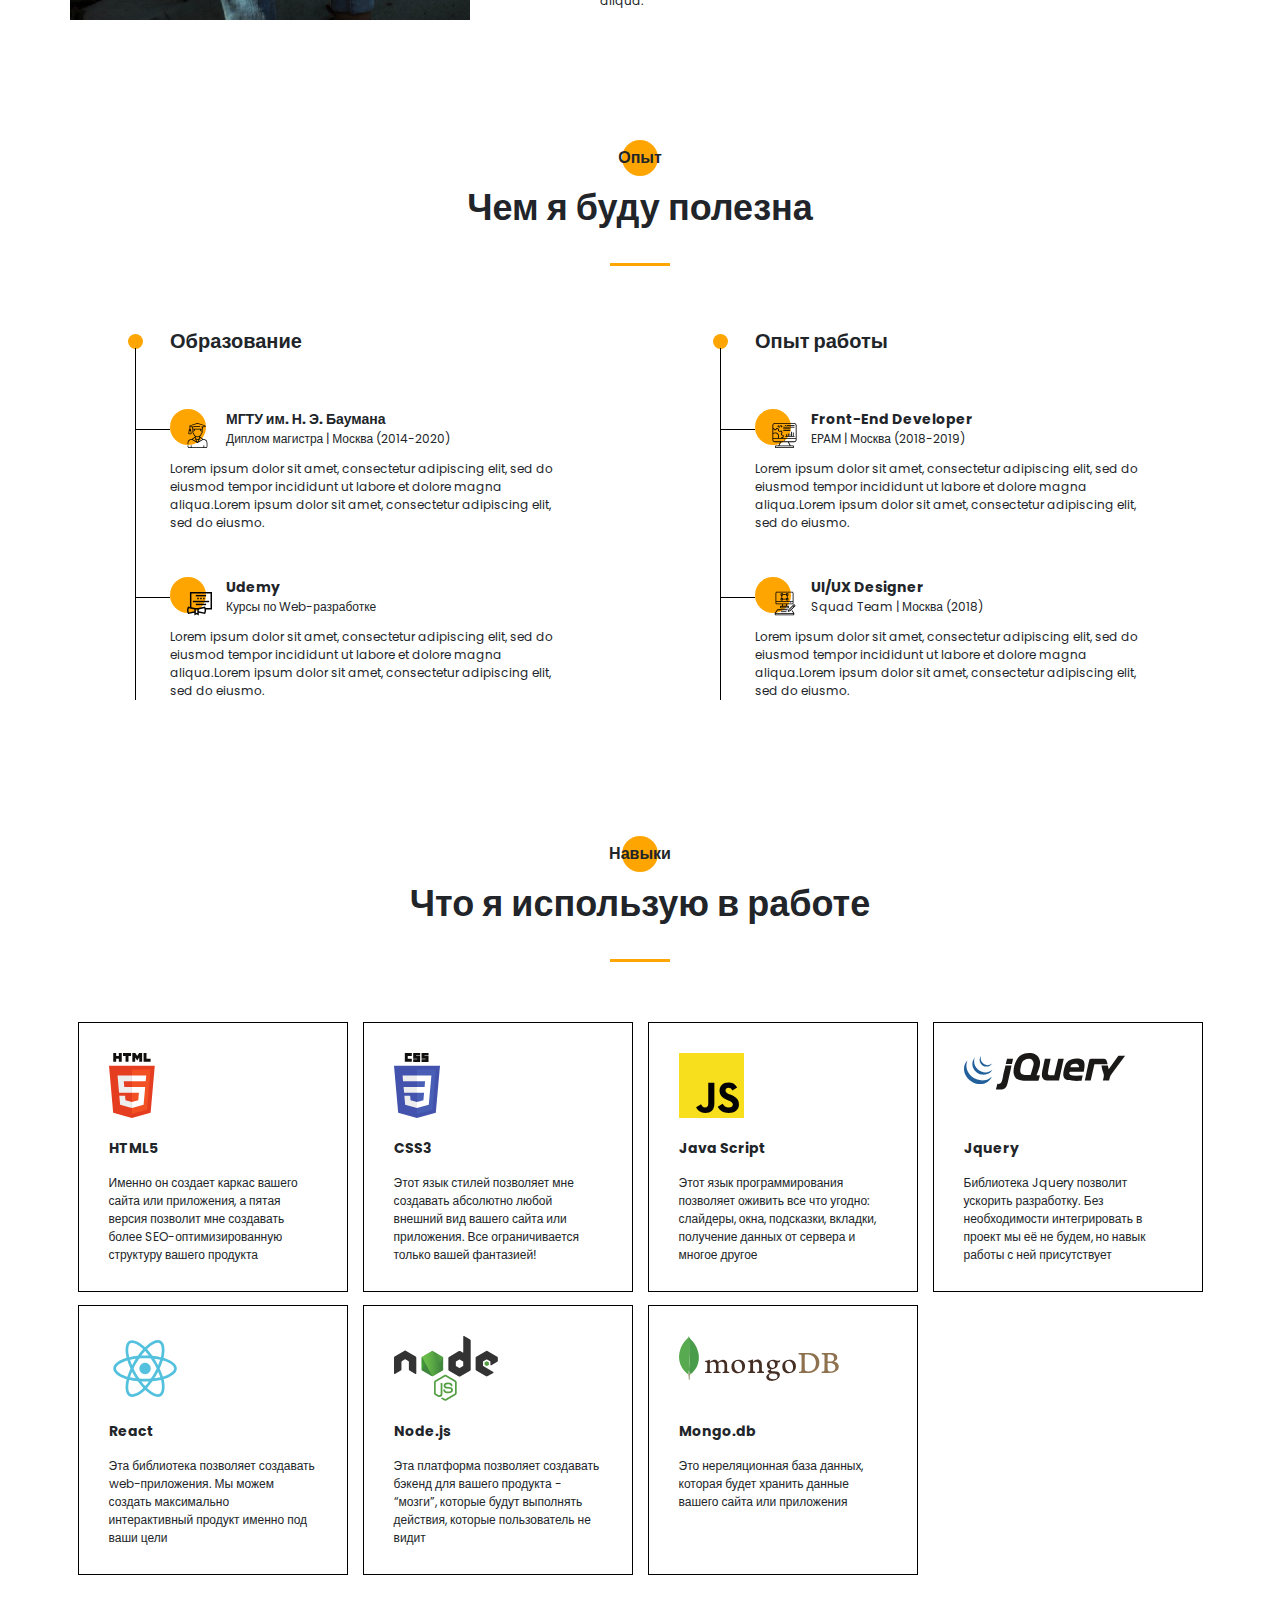
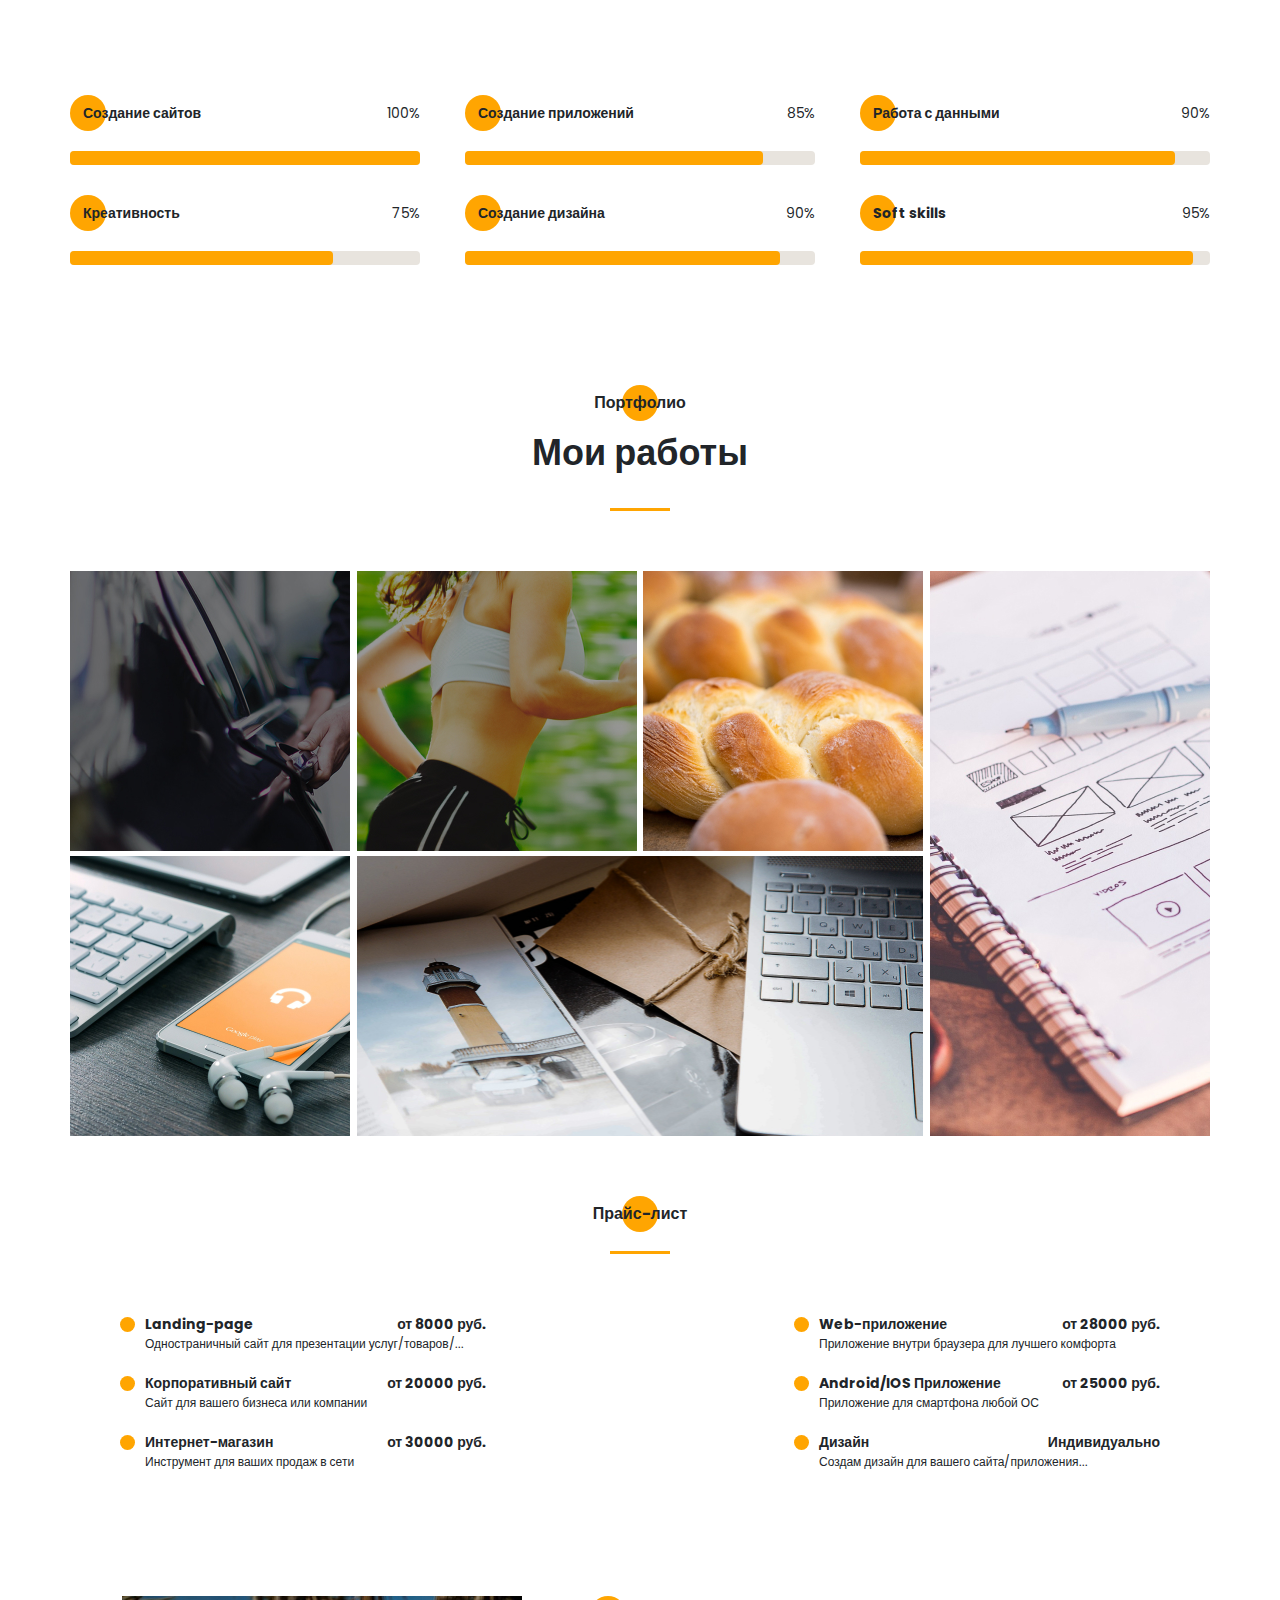
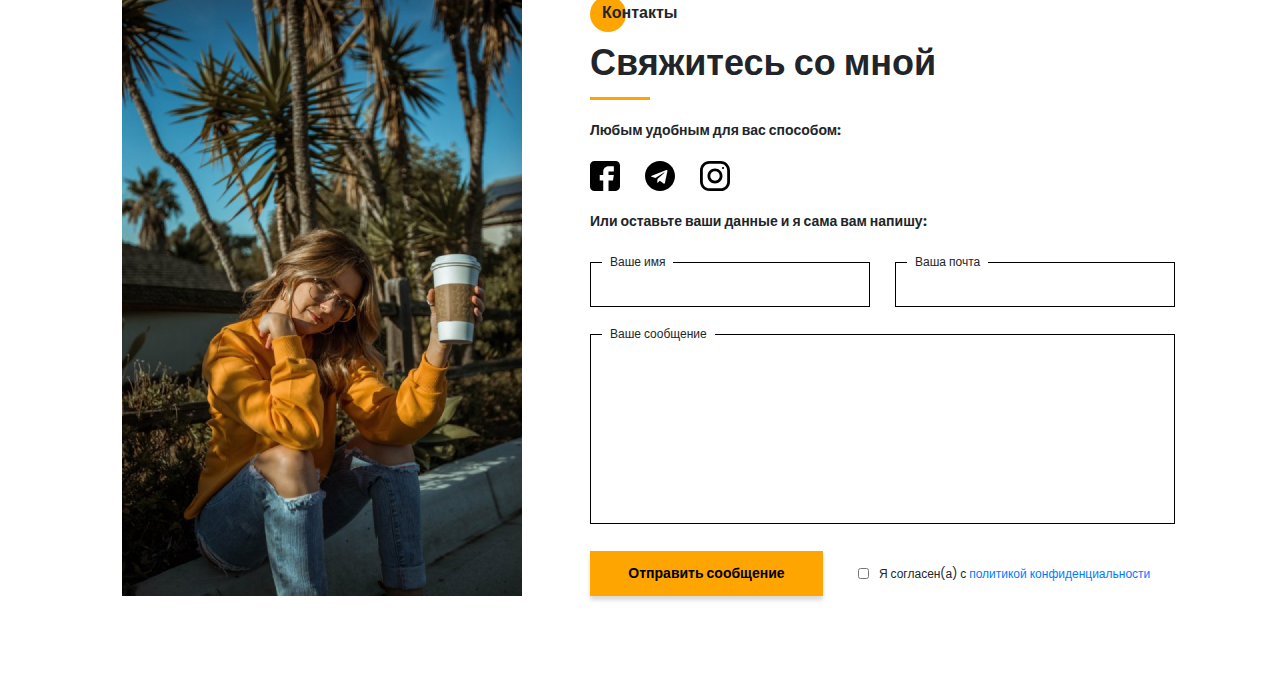
<file: portfolio/index.html>
<!DOCTYPE html>
<html lang="ru">
<head>
    <meta charset="UTF-8">
    <meta name="viewport" content="width=device-width, initial-scale=1.0">
    <meta http-equiv="X-UA-Compatible" content="ie=edge">
    <title>Portfolio</title>
    <meta name="title" content="Мое портфолио">
    <meta name="description" content="Здесь вы сможете ознакомиться с моими работами и узнать больше обо мне">

    <!-- Open Graph / Facebook -->
    <meta property="og:type" content="website">
    <meta property="og:url" content="https://metatags.io/">
    <meta property="og:title" content="Мое портфолио">
    <meta property="og:description" content="Здесь вы сможете ознакомиться с моими работами и узнать больше обо мне">
    <meta property="og:image" content="https://metatags.io/assets/meta-tags-16a33a6a8531e519cc0936fbba0ad904e52d35f34a46c97a2c9f6f7dd7d336f2.png">

    <!-- Twitter -->
    <meta property="twitter:card" content="summary_large_image">
    <meta property="twitter:url" content="https://metatags.io/">
    <meta property="twitter:title" content="Мое портфолио">
    <meta property="twitter:description" content="Здесь вы сможете ознакомиться с моими работами и узнать больше обо мне">
    <meta property="twitter:image" content="https://metatags.io/assets/meta-tags-16a33a6a8531e519cc0936fbba0ad904e52d35f34a46c97a2c9f6f7dd7d336f2.png">

    <!-- Favicon  -->
    <link rel="apple-touch-icon" sizes="57x57" href="icons/favicon//apple-icon-57x57.png">
    <link rel="apple-touch-icon" sizes="60x60" href="icons/favicon//apple-icon-60x60.png">
    <link rel="apple-touch-icon" sizes="72x72" href="icons/favicon//apple-icon-72x72.png">
    <link rel="apple-touch-icon" sizes="76x76" href="icons/favicon//apple-icon-76x76.png">
    <link rel="apple-touch-icon" sizes="114x114" href="icons/favicon//apple-icon-114x114.png">
    <link rel="apple-touch-icon" sizes="120x120" href="icons/favicon//apple-icon-120x120.png">
    <link rel="apple-touch-icon" sizes="144x144" href="icons/favicon//apple-icon-144x144.png">
    <link rel="apple-touch-icon" sizes="152x152" href="icons/favicon//apple-icon-152x152.png">
    <link rel="apple-touch-icon" sizes="180x180" href="icons/favicon//apple-icon-180x180.png">
    <link rel="icon" type="image/png" sizes="192x192"  href="icons/favicon//android-icon-192x192.png">
    <link rel="icon" type="image/png" sizes="32x32" href="icons/favicon//favicon-32x32.png">
    <link rel="icon" type="image/png" sizes="96x96" href="icons/favicon//favicon-96x96.png">
    <link rel="icon" type="image/png" sizes="16x16" href="icons/favicon//favicon-16x16.png">
    <link rel="manifest" href="icons/favicon//manifest.json">
    <meta name="msapplication-TileColor" content="#ffffff">
    <meta name="msapplication-TileImage" content="icons/favicon//ms-icon-144x144.png">
    <meta name="theme-color" content="#ffffff">

    <link rel="stylesheet" href="css/style.css">
</head>
<body>
    <aside class="sidepanel">
        <a href="#" class="sidepanel__link"><img src="icons/social/facebook-turned.svg" alt="facebook icon"></a>
        <a href="#" class="sidepanel__link"><img src="icons/social/instagram-turned.svg" alt="instagramm icon"></a>
        <a href="#" class="sidepanel__link"><img src="icons/social/github-turned.svg" alt="github icon"></a>
        
        <div class="sidepanel__divider"></div>

        <div class="sidepanel__text"><span>Социальные сети</span></div>
    </aside>
    
    <header>    
        <div class="menu">
            <div class="menu__block">
                <div class="menu__close">
                    <svg width="29" height="30" viewBox="0 0 29 30" fill="none" xmlns="http://www.w3.org/2000/svg">
                        <path d="M17.1568 14.5231L28.4489 3.23075C29.1837 2.49623 29.1837 1.30861 28.4489 0.574085C27.7144 -0.160437 26.5267 -0.160437 25.7922 0.574085L14.4998 11.8665L3.20781 0.574085C2.47295 -0.160437 1.28567 -0.160437 0.551149 0.574085C-0.183717 1.30861 -0.183717 2.49623 0.551149 3.23075L11.8432 14.5231L0.551149 25.8155C-0.183717 26.55 -0.183717 27.7376 0.551149 28.4721C0.917206 28.8385 1.39852 29.0226 1.87948 29.0226C2.36045 29.0226 2.84141 28.8385 3.20781 28.4721L14.4998 17.1798L25.7922 28.4721C26.1586 28.8385 26.6396 29.0226 27.1205 29.0226C27.6015 29.0226 28.0825 28.8385 28.4489 28.4721C29.1837 27.7376 29.1837 26.55 28.4489 25.8155L17.1568 14.5231Z" fill="black"/>
                    </svg>
                </div>
                
                <nav>
                    <ul class="menu__list">
                        <li class="menu__link"><a href="#">ПРО МЕНЯ</a></li>
                        <li class="menu__link"><a href="#">МОЙ ОПЫТ</a></li>
                        <li class="menu__link"><a href="#">МОИ НАВЫКИ</a></li>
                        <li class="menu__link"><a href="#">МОИ РАБОТЫ</a></li>
                        <li class="menu__link"><a href="#">ПРАЙС-ЛИСТ</a></li>
                        <li class="menu__link"><a href="#">КОНТАКТЫ</a></li>
                    </ul>
                </nav>
    
                <div class="menu__social">
                    <a href="#"><img src="icons/social/Github.svg" alt="github icon"></a>
                    <a href="#"><img src="icons/social/Instagram.svg" alt="instagramm icon"></a>
                    <a href="#"><img src="icons/social/Facebook.svg" alt="facebook icon"></a>
                </div>
            </div>
    
            <div class="menu__overlay"></div>
        </div>
    
        <section class="promo">
            <div class="hamburger">
                <span></span>
                <span class="long"></span>
                <span></span>
            </div>
    
            <div class="container">
                <div class="title title_fz16 promo__subtitle">Меня зовут Александра Смит</div>
                <h1 class="title title_fz48px promo__title">Я web-разработчик<br>из города Москва</h1>
                <div class="promo__btns">
                    <a href="#" class="promo__link btn">Портфолио</a>
                    <a href="#" class="promo__link">Про меня</a>
                </div>
            </div>
        </section>    
    </header>

    <main>
        <section class="about">
            <div class="container">
                <div class="about__wrapper">
                    <div class="about__photo">
                        <img src="img/main_photo.jpg" alt="photo">
                    </div>

                    <div class="about__descr">
                        <h2 class="title title_fz16 about__title">Про меня</h2>
                        <div class="title title_fz36 about__subtitle">Меня зовут Александра</div>
                        <div class="divider"></div>
                        <p class="about__text">Lorem ipsum dolor sit amet, consectetur adipiscing elit, sed do eiusmod tempor incididunt ut labore et dolore magna aliqua. Ut enim ad minim veniam, quis nostrud exercitation ullamco laboris nisi ut aliquip ex ea commodo consequat. Duis aute irure dolor in reprehenderit in voluptate velit esse cillum dolore eu fugiat nulla pariatur. Excepteur sint occaecat cupidatat non proident, sunt in culpa qui officia deserunt mollit anim id est laborum</p>
                    </div>

                    <div class="about__skills">
                        <div class="about__skills-item">
                            <div class="about__skills-circle">
                                <img src="icons/about_me/web_development.svg" alt="web-development">
                            </div>
                            <div>
                                <div class="title title_fz14 about__skills-title">Web-разработка</div>
                                <div class="about__skills-text">
                                    Lorem ipsum dolor sit amet, consectetur adipiscing elit, sed do eiusmod tempor incididunt ut labore et dolore magna aliqua.
                                </div>
                            </div>
                        </div>
                        <div class="about__skills-item">
                            <div class="about__skills-circle">
                                <img src="icons/about_me/mobile_dev.svg" alt="mobile-development">
                            </div>
                            <div>
                                <div class="title title_fz14 about__skills-title">Разработка приложений</div>
                                <div class="about__skills-text">
                                    Lorem ipsum dolor sit amet, consectetur adipiscing elit, sed do eiusmod tempor incididunt ut labore et dolore magna aliqua.
                                </div>
                            </div>
                        </div>
                        <div class="about__skills-item">
                            <div class="about__skills-circle">
                                <img src="icons/about_me/design.svg" alt="design">
                            </div>
                            <div>
                                <div class="title title_fz14 about__skills-title">UI/UX Design</div>
                                <div class="about__skills-text">
                                    Lorem ipsum dolor sit amet, consectetur adipiscing elit, sed do eiusmod tempor incididunt ut labore et dolore magna aliqua.
                                </div>
                            </div>
                        </div>
                    </div>
                </div>
            </div>
        </section>

        <section class="resume">
            <div class="container">
                <h2 class="title title_fz16 resume__title">Опыт</h2>
                <div class="title title_fz36 resume__subtitle">Чем я буду полезна</div>
                <div class="divider"></div>

                <div class="resume__wrapper">
                    <div class="resume__column">
                        <h3 class="title title_fz20 resume__column-title">Образование</h3>
                        <ul>
                            <li>
                                <div class="resume__item">
                                    <div class="resume__item-head">
                                        <div class="resume__item-icon"><img src="icons/experience/university.svg" alt="university"></div>
                                        <h4 class="title title_fz14">МГТУ им. Н. Э. Баумана</h4>
                                        <div class="resume__item-location">Диплом магистра | Москва (2014-2020)</div>
                                    </div>

                                    <div class="resume__item-body">
                                        Lorem ipsum dolor sit amet, consectetur adipiscing elit, sed do eiusmod tempor incididunt ut labore et dolore magna aliqua.Lorem ipsum dolor sit amet, consectetur adipiscing elit, sed do eiusmo. 
                                    </div>
                                </div>
                            </li>
                            <li>
                                <div class="resume__item">
                                    <div class="resume__item-head">
                                        <div class="resume__item-icon"><img src="icons/experience/courses.svg" alt="university"></div>
                                        <h4 class="title title_fz14">Udemy</h4>
                                        <div class="resume__item-location">Курсы по Web-разработке </div>
                                    </div>

                                    <div class="resume__item-body">
                                        Lorem ipsum dolor sit amet, consectetur adipiscing elit, sed do eiusmod tempor incididunt ut labore et dolore magna aliqua.Lorem ipsum dolor sit amet, consectetur adipiscing elit, sed do eiusmo. 
                                    </div>
                                </div>
                            </li>
                        </ul>
                    </div>
                    <div class="resume__column">
                        <h3 class="title title_fz20 resume__column-title">Опыт работы</h3>
                        <ul>
                            <li>
                                <div class="resume__item">
                                    <div class="resume__item-head">
                                        <div class="resume__item-icon"><img src="icons/experience/developer.svg" alt="university"></div>
                                        <h4 class="title title_fz14">Front-End Developer</h4>
                                        <div class="resume__item-location">EPAM | Москва (2018-2019)</div>
                                    </div>

                                    <div class="resume__item-body">
                                        Lorem ipsum dolor sit amet, consectetur adipiscing elit, sed do eiusmod tempor incididunt ut labore et dolore magna aliqua.Lorem ipsum dolor sit amet, consectetur adipiscing elit, sed do eiusmo. 
                                    </div>
                                </div>
                            </li>
                            <li>
                                <div class="resume__item">
                                    <div class="resume__item-head">
                                        <div class="resume__item-icon"><img src="icons/experience/designer.svg" alt="university"></div>
                                        <h4 class="title title_fz14">UI/UX Designer</h4>
                                        <div class="resume__item-location">Squad Team | Москва (2018)</div>
                                    </div>

                                    <div class="resume__item-body">
                                        Lorem ipsum dolor sit amet, consectetur adipiscing elit, sed do eiusmod tempor incididunt ut labore et dolore magna aliqua.Lorem ipsum dolor sit amet, consectetur adipiscing elit, sed do eiusmo. 
                                    </div>
                                </div>
                            </li>
                        </ul>
                    </div>
                </div>
            </div>
        </section>

        <section class="skills">
            <div class="container">
                <h2 class="title title_fz16 skills__title">Навыки</h2>
                <div class="title tile_fz36 skills__subtitle">Что я использую в работе</div>
                <div class="divider"></div>

                <div class="skills__wrapper">
                    <div class="skills-item">
                        <div class="skills-item__img">
                            <img src="icons/skills/html5.svg" alt="html icon">
                        </div>
                        <div class="title title_fz14 skills-item__title">HTML5</div>
                        <div class="skills-item__descr">
                            Именно он создает каркас вашего сайта или приложения, а пятая версия позволит мне создавать более SEO-оптимизированную структуру вашего продукта
                        </div>
                    </div>
                    <div class="skills-item">
                        <div class="skills-item__img">
                            <img src="icons/skills/css3.svg" alt="css icon">
                        </div>
                        <div class="title title_fz14 skills-item__title">CSS3</div>
                        <div class="skills-item__descr">
                            Этот язык стилей позволяет мне создавать абсолютно любой внешний вид вашего сайта или приложения. Все ограничивается только вашей фантазией!
                        </div>
                    </div>
                    <div class="skills-item">
                        <div class="skills-item__img">
                            <img src="icons/skills/js.svg" alt="ls icon">
                        </div>
                        <div class="title title_fz14 skills-item__title">Java Script</div>
                        <div class="skills-item__descr">
                            Этот язык программирования позволяет оживить все что угодно: слайдеры, окна, подсказки, вкладки, получение данных от сервера и многое другое
                        </div>
                    </div>
                    <div class="skills-item">
                        <div class="skills-item__img">
                            <img src="icons/skills/jquery.svg" alt="jquery icon">
                        </div>
                        <div class="title title_fz14 skills-item__title">Jquery</div>
                        <div class="skills-item__descr">
                            Библиотека Jquery позволит ускорить разработку. Без необходимости интегрировать в проект мы её не будем, но навык работы с ней присутствует
                        </div>
                    </div>
                    <div class="skills-item">
                        <div class="skills-item__img">
                            <img src="icons/skills/react.svg" alt="react icon">
                        </div>
                        <div class="title title_fz14 skills-item__title">React</div>
                        <div class="skills-item__descr">
                            Эта библиотека позволяет создавать web-приложения. Мы можем создать максимально интерактивный продукт именно под ваши цели
                        </div>
                    </div>
                    <div class="skills-item">
                        <div class="skills-item__img">
                            <img src="icons/skills/node_js.svg" alt="node js icon">
                        </div>
                        <div class="title title_fz14 skills-item__title">Node.js</div>
                        <div class="skills-item__descr">
                            Эта платформа позволяет создавать бэкенд для вашего продукта - “мозги”, которые будут выполнять действия, которые пользователь не видит
                        </div>
                    </div>
                    <div class="skills-item">
                        <div class="skills-item__img">
                            <img src="icons/skills/mongo.db.svg" alt="mongj db  icon">
                        </div>
                        <div class="title title_fz14 skills-item__title">Mongo.db</div>
                        <div class="skills-item__descr">
                            Это нереляционная база данных, которая будет хранить данные вашего сайта или приложения
                        </div>
                    </div>
                </div>
            </div>
        </section>

        <section class="progress">
            <div class="container">
                <div class="progress__wrapper">
                    <div class="progress-item">
                        <div class="progress__head">
                            <h3 class="title title_fz14 progress__title">Создание сайтов</h3>
                            <div class="progress__percents">100%</div>
                        </div>
                        <div class="progress-item__wrapper">
                            <div class="progress-item__progress"></div>
                        </div>
                    </div>
                    <div class="progress-item">
                        <div class="progress__head">
                            <h3 class="title title_fz14 progress__title">Создание приложений</h3>
                            <div class="progress__percents">85%</div>
                        </div>
                        <div class="progress-item__wrapper">
                            <div class="progress-item__progress"></div>
                        </div>
                    </div>
                    <div class="progress-item">
                        <div class="progress__head">
                            <h3 class="title title_fz14 progress__title">Работа с данными</h3>
                            <div class="progress__percents">90%</div>
                        </div>
                        <div class="progress-item__wrapper">
                            <div class="progress-item__progress"></div>
                        </div>
                    </div>
                    <div class="progress-item">
                        <div class="progress__head">
                            <h3 class="title title_fz14 progress__title">Креативность</h3>
                            <div class="progress__percents">75%</div>
                        </div>
                        <div class="progress-item__wrapper">
                            <div class="progress-item__progress"></div>
                        </div>
                    </div>
                    <div class="progress-item">
                        <div class="progress__head">
                            <h3 class="title title_fz14 progress__title">Создание дизайна</h3>
                            <div class="progress__percents">90%</div>
                        </div>
                        <div class="progress-item__wrapper">
                            <div class="progress-item__progress"></div>
                        </div>
                    </div>
                    <div class="progress-item">
                        <div class="progress__head">
                            <h3 class="title title_fz14 progress__title">Soft skills</h3>
                            <div class="progress__percents">95%</div>
                        </div>
                        <div class="progress-item__wrapper">
                            <div class="progress-item__progress"></div>
                        </div>
                    </div>
                </div>
            </div>
        </section>

        <section class="portfolio">
            <div class="container">
                <h2 class="title title_fz16 portfolio__title">Портфолио</h2>
                <div class="title title_fz36 portfolio__subtitle">Мои работы</div>
                <div class="divider"></div>

                <div class="portfolio__wrapper">
                    <a href="https://denyslozynskyi.github.io/bootstrap_practice" class="portfolio__item">
                        <img src="img/works/uber.jpg" alt="uber">
                    </a>
                    <a href="https://denyslozynskyi.github.io/pulse_step" class="portfolio__item">
                        <img src="img/works/pulse.jpg" alt="pulse">
                    </a>
                    <a href="#" class="portfolio__item">
                        <img src="img/works/bread.jpg" alt="bread">
                    </a>
                    <a href="#" class="portfolio__item vertical">
                        <img src="img/works/plans.jpg" alt="plans">
                    </a>
                    <a href="#" class="portfolio__item">
                        <img src="img/works/ipad.jpg" alt="ipad">
                    </a>
                    <a href="#" class="portfolio__item horizontal">
                        <img src="img/works/mac.jpg" alt="mac">
                    </a>
                </div>
            </div>
        </section>

        <section class="pricelist">
            <div class="container">
                <h2 class="title title_fz16 pricelist__title">Прайс-лист</h2>
                <div class="divider"></div>

                <div class="pricelist__wrapper">
                    <div class="pricelist__item">
                        <h3 class="title title_fz14 pricelist__subtitle">Landing-page</h3>
                        <div class="pricelist__price">от 8000 руб.</div>
                        <div class="pricelist__descr">Одностраничный сайт для презентации услуг/товаров/...</div>
                    </div>
                    <div class="pricelist__item">
                        <h3 class="title title_fz14 pricelist__subtitle">Web-приложение</h3>
                        <div class="pricelist__price">от 28000 руб.</div>
                        <div class="pricelist__descr">Приложение внутри браузера для лучшего комфорта</div>
                    </div>
                    <div class="pricelist__item">
                        <h3 class="title title_fz14 pricelist__subtitle">Корпоративный сайт</h3>
                        <div class="pricelist__price">от 20000 руб.</div>
                        <div class="pricelist__descr">Сайт для вашего бизнеса или компании</div>
                    </div>
                    <div class="pricelist__item">
                        <h3 class="title title_fz14 pricelist__subtitle">Android/IOS Приложение</h3>
                        <div class="pricelist__price">от 25000 руб.</div>
                        <div class="pricelist__descr">Приложение для смартфона любой ОС</div>
                    </div>
                    <div class="pricelist__item">
                        <h3 class="title title_fz14 pricelist__subtitle">Интернет-магазин</h3>
                        <div class="pricelist__price">от 30000 руб.</div>
                        <div class="pricelist__descr">Инструмент для ваших продаж в сети</div>
                    </div>
                    <div class="pricelist__item">
                        <h3 class="title title_fz14 pricelist__subtitle">Дизайн</h3>
                        <div class="pricelist__price">Индивидуально</div>
                        <div class="pricelist__descr">Создам дизайн для вашего сайта/приложения...</div>
                    </div>
                </div>
            </div>
        </section>

        <section class="contacts">
            <div class="container">
                <div class="contacts__wrapper">
                    <div class="contacts__photo">
                        <img src="img/main_photo.jpg" alt="photo">
                    </div>

                    <div class="contacts__content">
                        <h2 class="title title_fz16 contacts__title">Контакты</h2>
                        <div class="title title_fz36 contacts__subtitle">Свяжитесь со мной</div>
                        <div class="divider"></div>

                        <div class="title title_fz14 contacts__text">Любым удобным для вас способом:</div>
                        <div class="contacts__social">
                            <a href="#" class="contacts__link"><img src="icons/social/Facebook.svg" alt="facebook icon"></a>
                            <a href="#" class="contacts__link"><img src="icons/social/telegram.svg" alt="telegram icon"></a>
                            <a href="#" class="contacts__link"><img src="icons/social/Instagram.svg" alt="instagram icon"></a>
                        </div>
                        <div class="title title_fz14 contacts__text">Или оставьте ваши данные и я сама вам напишу:</div>

                        <form action="#" class="contacts__form">
                            <div class="contacts__input">
                                <input required type="text" id="name" name="name">
                                <label for="name">Ваше имя</label>
                            </div>
                            <div class="contacts__input">
                                <input required type="email" id="email" name="email">
                                <label for="email">Ваша почта</label>
                            </div>
                            <div class="contacts__textarea">
                                <textarea name="massage" id="massage"></textarea>
                                <label for="message">Ваше сообщение</label>
                            </div>

                            <div class="contacts__triggers">
                                <button class="btn contacts__btn">Отправить сообщение</button>
                                <div class="contacts__policy">
                                    <input required type="checkbox">
                                    <span>Я согласен(а) с <a href="policy.html">политикой конфиденциальности</a></span>
                                </div>
                            </div>
                        </form>
                    </div>
                </div>
            </div>
        </section>
    </main>

    <script src="js/script.js"></script>
</body>
</html>
</file>
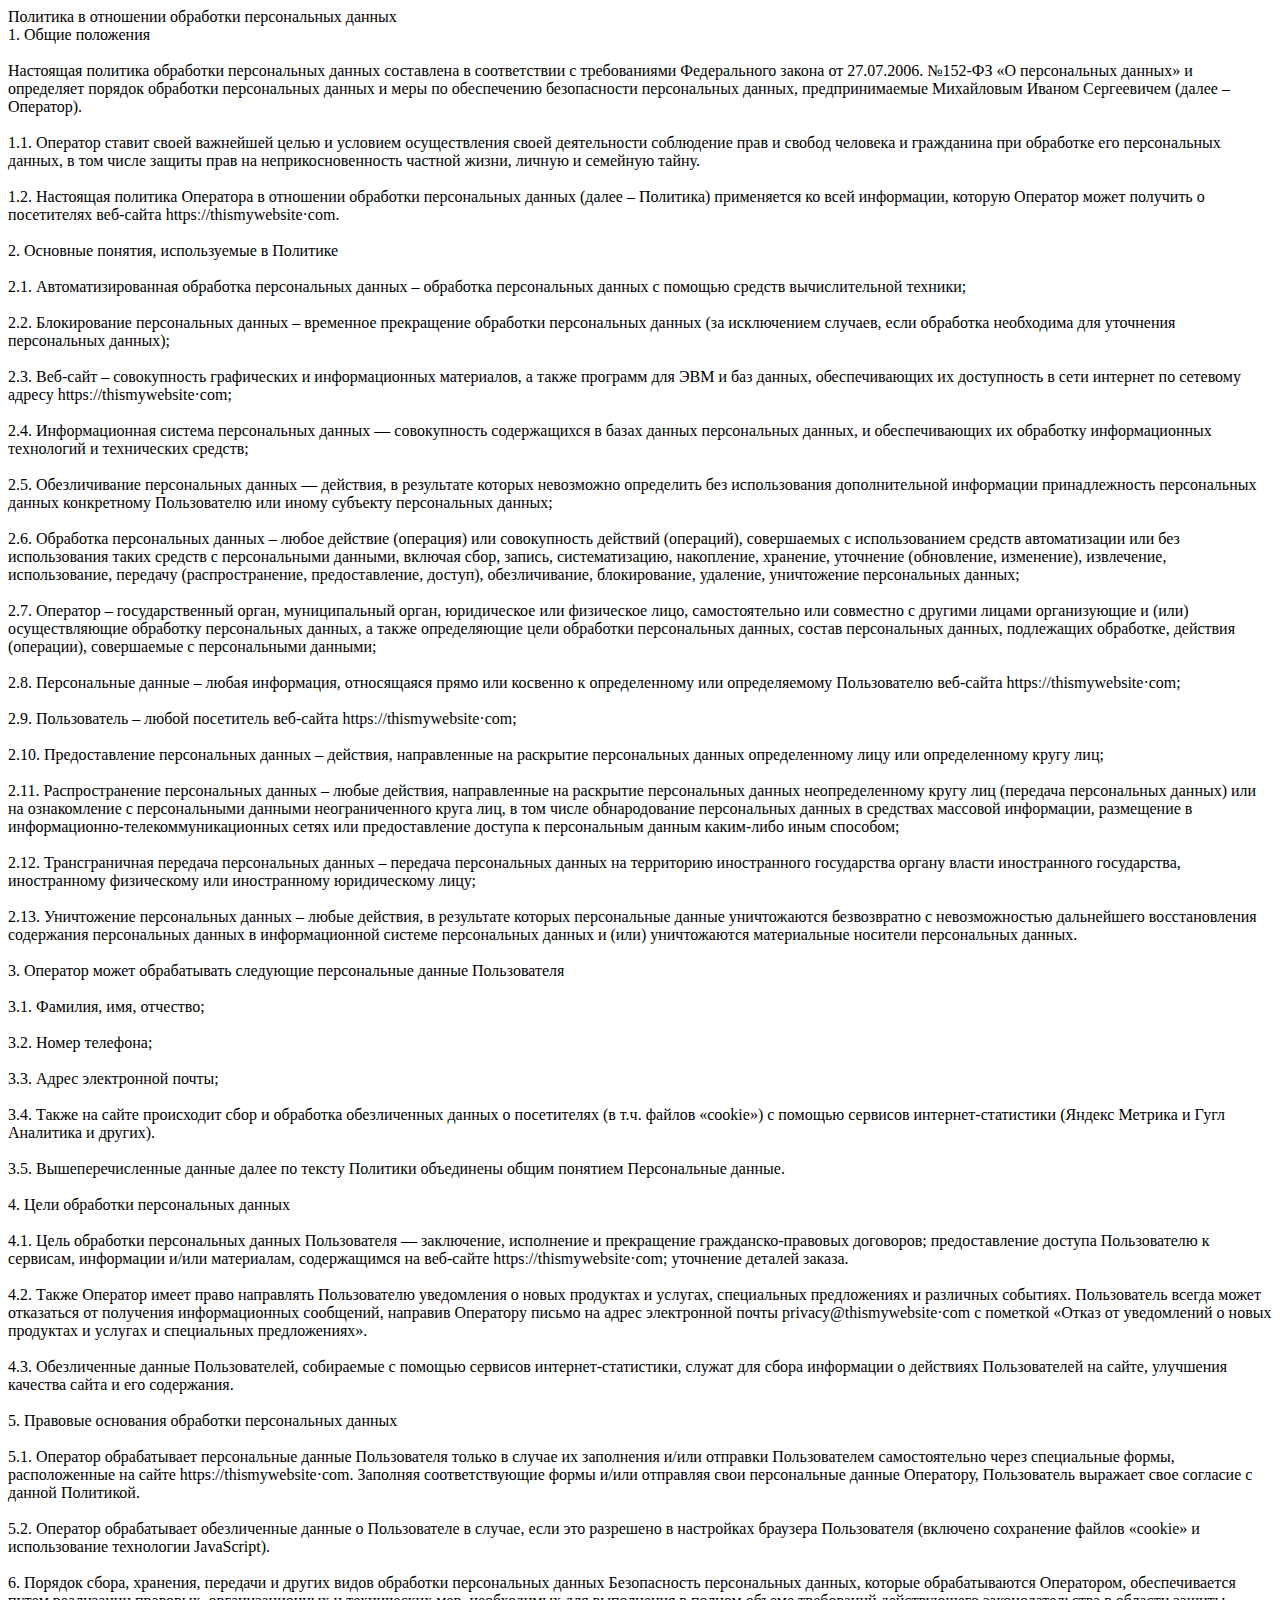
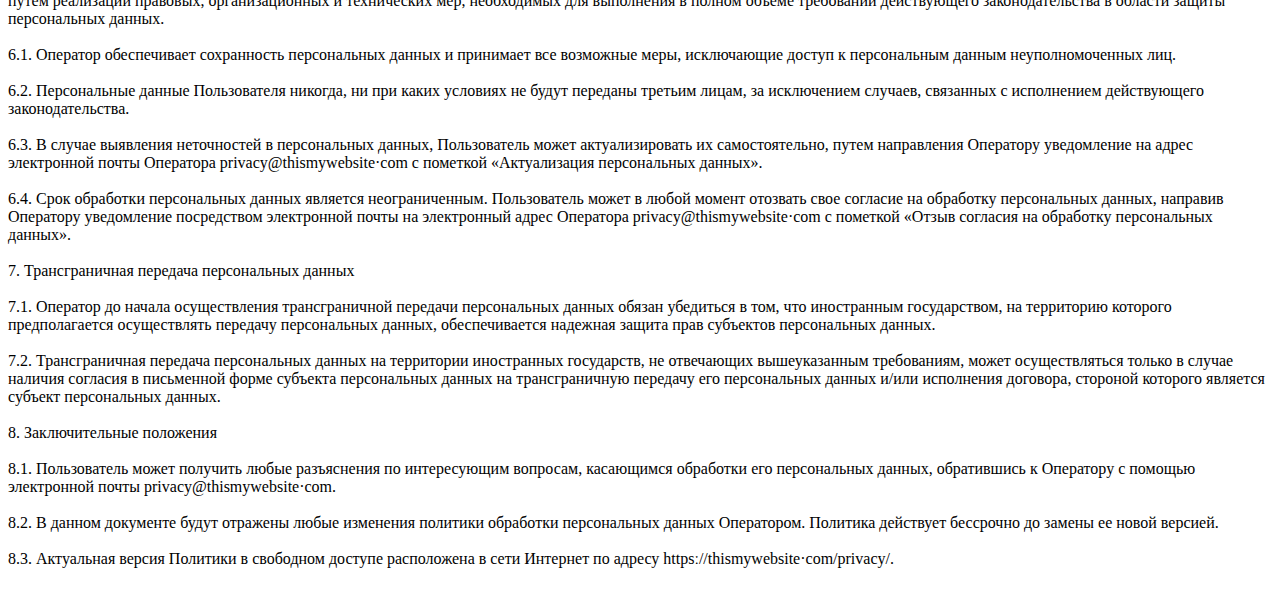
<file: portfolio/policy.html>
<!DOCTYPE html>
<html lang="en">
<head>
    <meta charset="UTF-8">
    <meta http-equiv="X-UA-Compatible" content="IE=edge">
    <meta name="viewport" content="width=device-width, initial-scale=1.0">

    <!--Favicon-->
    <link rel="apple-touch-icon" sizes="57x57" href="icons/favicon//apple-icon-57x57.png">
    <link rel="apple-touch-icon" sizes="60x60" href="icons/favicon//apple-icon-60x60.png">
    <link rel="apple-touch-icon" sizes="72x72" href="icons/favicon//apple-icon-72x72.png">
    <link rel="apple-touch-icon" sizes="76x76" href="icons/favicon//apple-icon-76x76.png">
    <link rel="apple-touch-icon" sizes="114x114" href="icons/favicon//apple-icon-114x114.png">
    <link rel="apple-touch-icon" sizes="120x120" href="icons/favicon//apple-icon-120x120.png">
    <link rel="apple-touch-icon" sizes="144x144" href="icons/favicon//apple-icon-144x144.png">
    <link rel="apple-touch-icon" sizes="152x152" href="icons/favicon//apple-icon-152x152.png">
    <link rel="apple-touch-icon" sizes="180x180" href="icons/favicon//apple-icon-180x180.png">
    <link rel="icon" type="image/png" sizes="192x192"  href="icons/favicon//android-icon-192x192.png">
    <link rel="icon" type="image/png" sizes="32x32" href="icons/favicon//favicon-32x32.png">
    <link rel="icon" type="image/png" sizes="96x96" href="icons/favicon//favicon-96x96.png">
    <link rel="icon" type="image/png" sizes="16x16" href="icons/favicon//favicon-16x16.png">
    <link rel="manifest" href="icons/favicon//manifest.json">
    <meta name="msapplication-TileColor" content="#ffffff">
    <meta name="msapplication-TileImage" content="icons/favicon//ms-icon-144x144.png">
    <meta name="theme-color" content="#ffffff">

    <title>Policy</title>
</head>
<body>
    Политика в отношении обработки персональных данных<br>
    1. Общие положения<br><br>
    Настоящая политика обработки персональных данных составлена в соответствии с требованиями Федерального закона от 27.07.2006. №152-ФЗ «О персональных данных» и определяет порядок обработки персональных данных и меры по обеспечению безопасности персональных данных, предпринимаемые Михайловым Иваном Сергеевичем (далее – Оператор).
    <br><br>1.1. Оператор ставит своей важнейшей целью и условием осуществления своей деятельности соблюдение прав и свобод человека и гражданина при обработке его персональных данных, в том числе защиты прав на неприкосновенность частной жизни, личную и семейную тайну.<br><br>
    1.2. Настоящая политика Оператора в отношении обработки персональных данных (далее – Политика) применяется ко всей информации, которую Оператор может получить о посетителях веб-сайта httpsː//thismywebsite·com.<br><br>
    
    2. Основные понятия, используемые в Политике<br><br>
    2.1. Автоматизированная обработка персональных данных – обработка персональных данных с помощью средств вычислительной техники;<br><br>
    2.2. Блокирование персональных данных – временное прекращение обработки персональных данных (за исключением случаев, если обработка необходима для уточнения персональных данных);<br><br>
    2.3. Веб-сайт – совокупность графических и информационных материалов, а также программ для ЭВМ и баз данных, обеспечивающих их доступность в сети интернет по сетевому адресу httpsː//thismywebsite·com;<br><br>
    2.4. Информационная система персональных данных — совокупность содержащихся в базах данных персональных данных, и обеспечивающих их обработку информационных технологий и технических средств;<br><br>
    2.5. Обезличивание персональных данных — действия, в результате которых невозможно определить без использования дополнительной информации принадлежность персональных данных конкретному Пользователю или иному субъекту персональных данных;<br><br>
    2.6. Обработка персональных данных – любое действие (операция) или совокупность действий (операций), совершаемых с использованием средств автоматизации или без использования таких средств с персональными данными, включая сбор, запись, систематизацию, накопление, хранение, уточнение (обновление, изменение), извлечение, использование, передачу (распространение, предоставление, доступ), обезличивание, блокирование, удаление, уничтожение персональных данных;<br><br>
    2.7. Оператор – государственный орган, муниципальный орган, юридическое или физическое лицо, самостоятельно или совместно с другими лицами организующие и (или) осуществляющие обработку персональных данных, а также определяющие цели обработки персональных данных, состав персональных данных, подлежащих обработке, действия (операции), совершаемые с персональными данными;<br><br>
    2.8. Персональные данные – любая информация, относящаяся прямо или косвенно к определенному или определяемому Пользователю веб-сайта httpsː//thismywebsite·com;<br><br>
    2.9. Пользователь – любой посетитель веб-сайта httpsː//thismywebsite·com;<br><br>
    2.10. Предоставление персональных данных – действия, направленные на раскрытие персональных данных определенному лицу или определенному кругу лиц;<br><br>
    2.11. Распространение персональных данных – любые действия, направленные на раскрытие персональных данных неопределенному кругу лиц (передача персональных данных) или на ознакомление с персональными данными неограниченного круга лиц, в том числе обнародование персональных данных в средствах массовой информации, размещение в информационно-телекоммуникационных сетях или предоставление доступа к персональным данным каким-либо иным способом;<br><br>
    2.12. Трансграничная передача персональных данных – передача персональных данных на территорию иностранного государства органу власти иностранного государства, иностранному физическому или иностранному юридическому лицу;<br><br>
    2.13. Уничтожение персональных данных – любые действия, в результате которых персональные данные уничтожаются безвозвратно с невозможностью дальнейшего восстановления содержания персональных данных в информационной системе персональных данных и (или) уничтожаются материальные носители персональных данных.<br><br>
    
    3. Оператор может обрабатывать следующие персональные данные Пользователя<br><br>
    3.1. Фамилия, имя, отчество;<br><br>
    3.2. Номер телефона;<br><br>
    3.3. Адрес электронной почты;<br><br>
    3.4. Также на сайте происходит сбор и обработка обезличенных данных о посетителях (в т.ч. файлов «cookie») с помощью сервисов интернет-статистики (Яндекс Метрика и Гугл Аналитика и других).<br><br>
    3.5. Вышеперечисленные данные далее по тексту Политики объединены общим понятием Персональные данные.<br><br>
    
    4. Цели обработки персональных данных<br><br>
    4.1. Цель обработки персональных данных Пользователя — заключение, исполнение и прекращение гражданско-правовых договоров; предоставление доступа Пользователю к сервисам, информации и/или материалам, содержащимся на веб-сайте httpsː//thismywebsite·com; уточнение деталей заказа.<br><br>
    4.2. Также Оператор имеет право направлять Пользователю уведомления о новых продуктах и услугах, специальных предложениях и различных событиях. Пользователь всегда может отказаться от получения информационных сообщений, направив Оператору письмо на адрес электронной почты privacy@thismywebsite·com с пометкой «Отказ от уведомлений о новых продуктах и услугах и специальных предложениях».<br><br>
    4.3. Обезличенные данные Пользователей, собираемые с помощью сервисов интернет-статистики, служат для сбора информации о действиях Пользователей на сайте, улучшения качества сайта и его содержания.<br><br>
    
    5. Правовые основания обработки персональных данных<br><br>
    5.1. Оператор обрабатывает персональные данные Пользователя только в случае их заполнения и/или отправки Пользователем самостоятельно через специальные формы, расположенные на сайте httpsː//thismywebsite·com. Заполняя соответствующие формы и/или отправляя свои персональные данные Оператору, Пользователь выражает свое согласие с данной Политикой.<br><br>
    5.2. Оператор обрабатывает обезличенные данные о Пользователе в случае, если это разрешено в настройках браузера Пользователя (включено сохранение файлов «cookie» и использование технологии JavaScript).<br><br>
    
    6. Порядок сбора, хранения, передачи и других видов обработки персональных данных
    Безопасность персональных данных, которые обрабатываются Оператором, обеспечивается путем реализации правовых, организационных и технических мер, необходимых для выполнения в полном объеме требований действующего законодательства в области защиты персональных данных.<br><br>
    6.1. Оператор обеспечивает сохранность персональных данных и принимает все возможные меры, исключающие доступ к персональным данным неуполномоченных лиц.<br><br>
    6.2. Персональные данные Пользователя никогда, ни при каких условиях не будут переданы третьим лицам, за исключением случаев, связанных с исполнением действующего законодательства.<br><br>
    6.3. В случае выявления неточностей в персональных данных, Пользователь может актуализировать их самостоятельно, путем направления Оператору уведомление на адрес электронной почты Оператора privacy@thismywebsite·com с пометкой «Актуализация персональных данных».<br><br>
    6.4. Срок обработки персональных данных является неограниченным. Пользователь может в любой момент отозвать свое согласие на обработку персональных данных, направив Оператору уведомление посредством электронной почты на электронный адрес Оператора privacy@thismywebsite·com с пометкой «Отзыв согласия на обработку персональных данных».<br><br>
    
    7. Трансграничная передача персональных данных<br><br>
    7.1. Оператор до начала осуществления трансграничной передачи персональных данных обязан убедиться в том, что иностранным государством, на территорию которого предполагается осуществлять передачу персональных данных, обеспечивается надежная защита прав субъектов персональных данных.<br><br>
    7.2. Трансграничная передача персональных данных на территории иностранных государств, не отвечающих вышеуказанным требованиям, может осуществляться только в случае наличия согласия в письменной форме субъекта персональных данных на трансграничную передачу его персональных данных и/или исполнения договора, стороной которого является субъект персональных данных.<br><br>
    
    8. Заключительные положения<br><br>
    8.1. Пользователь может получить любые разъяснения по интересующим вопросам, касающимся обработки его персональных данных, обратившись к Оператору с помощью электронной почты privacy@thismywebsite·com.<br><br>
    8.2. В данном документе будут отражены любые изменения политики обработки персональных данных Оператором. Политика действует бессрочно до замены ее новой версией.<br><br>
    8.3. Актуальная версия Политики в свободном доступе расположена в сети Интернет по адресу httpsː//thismywebsite·com/privacy/.<br><br>
</body>
</html>
</file>
<file: bootstrap_practice/css/style.css>
* {
  font-family: "Roboto", sans-serif;
}

header {
  position: relative;
  height: 50px;
}

nav {
  background-color: #212121;
  height: 50px;
  position: fixed;
  width: 100%;
  z-index: 2;
}

.menu {
  padding: 13px 70px;
  margin: 0;
  list-style: none;
  display: -webkit-box;
  display: -ms-flexbox;
  display: flex;
  -webkit-box-pack: justify;
      -ms-flex-pack: justify;
          justify-content: space-between;
}

.menu_link {
  font-size: 15px;
  font-weight: 300;
  color: #fff;
}

.menu_item {
  border-right: 2px dotted black;
  padding-right: 28px;
}
.menu_item:last-child {
  border-right: none;
}

.hamburger {
  display: none;
}

.subheader {
  position: absolute;
  top: 50px;
  width: 100%;
  height: 84px;
  background-color: rgba(0, 0, 0, 0.6);
}

.subheader_logo {
  display: block;
  max-width: 100%;
  margin-top: 16px;
}

.subheader_official {
  margin-top: 6px;
  font-size: 13px;
  font-weight: 400;
  color: #fff;
  opacity: 0.5;
}

.subheader_call {
  color: #fff;
  font-size: 12px;
  font-weight: 300;
  margin-top: 19px;
  text-align: right;
}

.subheader_phone {
  display: block;
  margin-top: 8px;
  color: #fff;
  font-size: 22px;
  font-weight: 400;
  text-transform: uppercase;
  text-align: right;
  line-height: 12px;
}

.subheader_btn {
  margin-top: 19px;
  width: 172px;
  height: 46px;
  -webkit-box-shadow: inset 0 -3px 0 rgba(0, 0, 0, 0.12);
          box-shadow: inset 0 -3px 0 rgba(0, 0, 0, 0.12);
  border: none;
  border-radius: 4px;
  background-image: -webkit-gradient(linear, left bottom, left top, from(#1EACC7), to(#4ce2ff));
  background-image: linear-gradient(0deg, #1EACC7 0%, #4ce2ff 100%);
  text-shadow: 1px 1px 0 rgba(0, 0, 0, 0.21);
  color: #fff;
  font-size: 14px;
  font-weight: 400;
  text-transform: uppercase;
}
.subheader_btn:hover {
  background-image: none;
  background-color: #1EACC7;
}

.promo {
  min-height: 800px;
  background-image: url(../img/bg/main_bg.jpg);
  background-position: center center;
  background-repeat: no-repeat;
  background-size: cover;
  padding: 150px 0 135px;
}

.promo_header {
  font-weight: 700;
  font-size: 60px;
  text-align: center;
  text-transform: uppercase;
  color: #FFFFFF;
  line-height: 60px;
  margin: 0;
}

.promo_subheader {
  font-weight: 700;
  font-size: 36px;
  text-align: center;
  text-transform: uppercase;
  color: #FFFFFF;
  line-height: 36px;
  margin: 0;
  margin-top: 22px;
}

.promo_text {
  margin-top: 23px;
  font-weight: 400;
  line-height: 18px;
  font-size: 18px;
  text-align: center;
  color: #FFFFFF;
}

.promo_btn {
  display: block;
  margin: 118px auto 0;
  width: 259px;
  height: 63px;
  background: -webkit-gradient(linear, left bottom, left top, from(#1EACC7), to(#4CE2FF));
  background: linear-gradient(0deg, #1EACC7 0%, #4CE2FF 100%);
  -webkit-box-shadow: inset 0px -4px 0px rgba(0, 0, 0, 0.12);
          box-shadow: inset 0px -4px 0px rgba(0, 0, 0, 0.12);
  border-radius: 4px;
  font-weight: 400;
  font-size: 18px;
  text-transform: uppercase;
  color: #FFFFFF;
  text-shadow: 1px 1px 0px rgba(0, 0, 0, 0.21);
}
.promo_btn:hover {
  background-image: none;
  background-color: #1EACC7;
}

.reasons {
  padding: 18px 33px 64px;
}

.section_header {
  background-color: #000;
  margin: 0 auto;
  padding: 2px;
  width: 115px;
  height: 27px;
  display: -webkit-box;
  display: -ms-flexbox;
  display: flex;
  -webkit-box-align: center;
      -ms-flex-align: center;
          align-items: center;
  -webkit-box-pack: center;
      -ms-flex-pack: center;
          justify-content: center;
  font-weight: 300;
  font-size: 11px;
  text-align: center;
  text-transform: uppercase;
  color: #FFFFFF;
}

.section_title {
  margin-top: 32px;
  font-weight: 700;
  font-size: 38px;
  line-height: 48px;
  text-align: center;
  text-transform: uppercase;
  color: #222222;
}

.section_subtitle {
  font-weight: 400;
  font-size: 17px;
  text-align: center;
  color: #222222;
  margin-top: 19px;
  text-align: center;
}

.reasons_icon {
  background-color: #1EACC7;
  max-width: 116px;
  height: 116px;
  display: -webkit-box;
  display: -ms-flexbox;
  display: flex;
  -webkit-box-pack: center;
      -ms-flex-pack: center;
          justify-content: center;
  -webkit-box-align: center;
      -ms-flex-align: center;
          align-items: center;
  border-radius: 100%;
}

.reasons_item {
  margin-top: 20px;
}

.reasons_content_title {
  font-weight: 400;
  font-size: 17px;
  line-height: 21px;
  color: #1EACC7;
}

.reasons_content_text {
  font-weight: 300;
  font-size: 15px;
  line-height: 21px;
  color: #202020;
}

.mobile {
  min-height: 864px;
  padding: 48px 0 60px;
  background-image: url(../img/bg/mobile_app.png);
  background-size: cover;
  background-position: center center;
  background-repeat: no-repeat;
}
.mobile .row {
  margin-top: 32px;
}
.mobile_item {
  position: relative;
  width: 320px;
  height: 280px;
  margin: 0 auto 19px;
  padding-top: 92px;
}
.mobile_item_1 {
  background-image: url(../img/bg/mobile_screen_1.jpg);
  background-size: cover;
  background-position: center center;
  background-repeat: no-repeat;
}
.mobile_item_2 {
  background-image: url(../img/bg/mobile_screen_2.jpg);
  background-size: cover;
  background-position: center center;
  background-repeat: no-repeat;
}
.mobile_item_3 {
  background-image: url(../img/bg/mobile_screen_3.jpg);
  background-size: cover;
  background-position: center center;
  background-repeat: no-repeat;
}
.mobile_item_4 {
  background-image: url(../img/bg/mobile_screen_4.jpg);
  background-size: cover;
  background-position: center center;
  background-repeat: no-repeat;
}
.mobile_item_5 {
  background-image: url(../img/bg/mobile_screen_5.jpg);
  background-size: cover;
  background-position: center center;
  background-repeat: no-repeat;
}
.mobile_item_6 {
  background-image: url(../img/bg/mobile_screen_6.jpg);
  background-size: cover;
  background-position: center center;
  background-repeat: no-repeat;
}
.mobile_item_subtitle {
  color: #fff;
  font-size: 24px;
  font-weight: 400;
  line-height: 31px;
  text-transform: uppercase;
  text-align: center;
}
.mobile_item_plus {
  position: absolute;
  bottom: 35px;
  left: 50%;
  -webkit-transform: translateX(-50%);
          transform: translateX(-50%);
  width: 26px;
  height: 26px;
  background-color: #000;
  margin: 0 auto;
  border-radius: 100%;
  display: -webkit-box;
  display: -ms-flexbox;
  display: flex;
  -webkit-box-pack: center;
      -ms-flex-pack: center;
          justify-content: center;
  -webkit-box-align: center;
      -ms-flex-align: center;
          align-items: center;
  cursor: pointer;
}
.mobile_item_plus::before {
  content: "";
  display: block;
  width: 14px;
  height: 2px;
  background-color: #1EACC7;
  -webkit-transition: 0.3s all;
  transition: 0.3s all;
}
.mobile_item_plus::after {
  content: "";
  display: block;
  height: 14px;
  width: 2px;
  background-color: #1EACC7;
  -webkit-transition: 0.3s all;
  transition: 0.3s all;
  position: absolute;
  left: 50%;
  -webkit-transform: translateX(-50%);
          transform: translateX(-50%);
}
.mobile_item_plus:hover::before, .mobile_item_plus:hover::after {
  background-color: #ff5656;
}

.white {
  background-color: #fff;
  color: #000;
}

.white_text {
  color: #fff;
}

.uberX {
  background-image: url(../img/bg/mobile_app.png);
  background-size: cover;
  background-position: center center;
  background-repeat: no-repeat;
  text-align: center;
  min-height: 898px;
}
.uberX_img {
  display: block;
  margin: -247px auto 0;
}
.uberX_text {
  font-weight: 300;
  font-size: 17px;
  line-height: 24px;
  color: #222222;
}

.black_bg {
  background-color: #000;
  padding-top: 59px;
  min-height: 499px;
}

.require {
  padding: 68px 0 94px;
}
.require_block {
  margin: 33px 0;
}
.require_block_nmb {
  margin-bottom: 0;
}
.require_title {
  font-size: 22px;
  font-weight: 400;
  color: #1ca8c3;
}
.require_list {
  list-style-type: none;
  padding-left: 50px;
  margin-top: 22px;
}
.require_list li {
  margin-bottom: 10px;
  font-size: 17px;
  font-weight: 300;
  line-height: 24px;
  position: relative;
}
.require_list li::before {
  content: "";
  display: block;
  position: absolute;
  left: -32px;
  top: 3px;
  width: 21px;
  height: 20px;
  background-image: url(../icons/check_blue.svg);
  background-size: cover;
  background-position: center center;
  background-repeat: no-repeat;
}
.require_descr {
  margin-top: 25px;
  font-size: 17px;
  font-weight: 300;
  line-height: 24px;
  color: #1ca8c3;
}
.require .warning .require_title {
  color: #ff5656;
}
.require .warning .require_list li::before {
  background-image: url(../icons/check_red.svg);
  background-size: cover;
  background-position: center center;
  background-repeat: no-repeat;
}

.worldwide {
  background-image: url(../img/bg/map.jpg);
  background-size: cover;
  background-position: center center;
  background-repeat: no-repeat;
  min-height: 720px;
  padding: 48px 0 21px;
}
.worldwide_link {
  margin: 0 auto;
  text-align: center;
  padding-top: 456px;
}
.worldwide_link a {
  font-weight: 400;
  font-size: 15px;
  line-height: 68px;
  text-align: center;
  text-transform: uppercase;
  color: #1FBAD6;
}

footer {
  padding: 14px 23px 39px 23px;
}

.footer_divider {
  width: 299px;
  height: 4px;
  background-color: #1fbad6;
  margin: 0 auto;
}
.footer_wrapper {
  display: -webkit-box;
  display: -ms-flexbox;
  display: flex;
  -webkit-box-pack: justify;
      -ms-flex-pack: justify;
          justify-content: space-between;
  -webkit-box-align: start;
      -ms-flex-align: start;
          align-items: flex-start;
  padding-top: 32px;
}
.footer_wrapper > div {
  width: 33%;
}
.footer_wrapper > div:nth-child(3) {
  display: -webkit-box;
  display: -ms-flexbox;
  display: flex;
  -webkit-box-pack: end;
      -ms-flex-pack: end;
          justify-content: flex-end;
}
.footer_social {
  width: 160px;
  display: -webkit-box;
  display: -ms-flexbox;
  display: flex;
  -webkit-box-pack: justify;
      -ms-flex-pack: justify;
          justify-content: space-between;
}
.footer_social_item {
  display: -webkit-box;
  display: -ms-flexbox;
  display: flex;
  -webkit-box-pack: center;
      -ms-flex-pack: center;
          justify-content: center;
  -webkit-box-align: center;
      -ms-flex-align: center;
          align-items: center;
  margin: 0 4px;
  width: 32px;
  height: 32px;
  background-color: #070716;
  border-radius: 100%;
}
.footer_social_item i {
  color: #fff;
}
.footer_links {
  width: 390px;
  margin: 0 auto;
}
.footer_links_main {
  display: -webkit-box;
  display: -ms-flexbox;
  display: flex;
  -webkit-box-pack: justify;
      -ms-flex-pack: justify;
          justify-content: space-between;
  padding: 0 10px;
}
.footer_links_main a {
  color: #070716;
  font-size: 15px;
  font-weight: 300;
  text-transform: uppercase;
}
.footer_links_sub {
  display: -webkit-box;
  display: -ms-flexbox;
  display: flex;
  -webkit-box-pack: justify;
      -ms-flex-pack: justify;
          justify-content: space-between;
  margin-top: 10px;
}
.footer_links_sub a {
  color: #999999;
  font-size: 11px;
  font-weight: 300;
  text-transform: uppercase;
}
.footer_links_lang {
  display: block;
  margin: 0 auto;
  color: #1fbad6;
  font-size: 11px;
  font-weight: 400;
  margin-top: 19px;
  text-transform: uppercase;
  text-align: center;
}

.xs_wissible {
  display: none;
}

@media (max-width: 1200px) {
  .menu_item {
    padding-right: 20px;
  }
  .menu_link {
    font-size: 13px;
  }

  .promo_header {
    font-size: 50px;
  }

  .mobile_item {
    width: 300px;
  }

  .footer_links {
    width: 310px;
  }
  .footer_links_sub a {
    font-size: 9px;
  }
  .footer_mobile img {
    width: 80px;
  }
}
@media (max-width: 991px) {
  .menu_item {
    padding-right: 8px;
  }
  .menu_link {
    font-size: 10px;
  }

  .subheader_logo img {
    width: 100%;
  }
  .subheader_official {
    font-size: 11px;
  }
  .subheader_phone {
    font-size: 18px;
  }
  .subheader_btn {
    width: 100%;
    height: 40px;
    margin-top: 21px;
  }

  .promo_header {
    font-size: 40px;
  }
  .promo_subheader {
    font-size: 30px;
  }

  .reasons_icon {
    margin: 0 auto;
  }
  .reasons_content {
    margin-top: 15px;
    text-align: center;
  }

  .mobile_item {
    width: 220px;
    height: 220px;
    padding-top: 45px;
  }
  .mobile_item_subtitle {
    font-size: 27px;
  }

  .uberX_img {
    width: 100%;
  }
}
@media (max-width: 769px) {
  .menu {
    position: fixed;
    top: 0;
    left: -100%;
    width: 50%;
    height: 100vh;
    padding: 20px 15px;
    -webkit-box-orient: vertical;
    -webkit-box-direction: normal;
        -ms-flex-direction: column;
            flex-direction: column;
    -webkit-box-pack: center;
        -ms-flex-pack: center;
            justify-content: center;
    -webkit-box-align: center;
        -ms-flex-align: center;
            align-items: center;
    background-color: rgba(0, 0, 0, 0.8);
    -webkit-transition: 0.6s all;
    transition: 0.6s all;
  }
  .menu_active {
    left: 0;
  }
  .menu_item {
    padding-right: 0;
    border: none;
    margin: 10px 0;
  }
  .menu_link {
    font-size: 20px;
  }

  .hamburger {
    display: block;
    position: absolute;
    right: 10px;
    top: 50%;
    -webkit-transform: translateY(-50%);
            transform: translateY(-50%);
    width: 26px;
    height: 12px;
  }
  .hamburger span {
    display: block;
    height: 2px;
    width: 100%;
    background-color: #fff;
    margin-bottom: 2px;
    -webkit-transition: 0.5s all;
    transition: 0.5s all;
  }
  .hamburger_active span {
    margin-bottom: -2px;
  }
  .hamburger_active span:nth-child(1) {
    -webkit-transform: rotate(-45deg) translateX(-3px);
            transform: rotate(-45deg) translateX(-3px);
  }
  .hamburger_active span:nth-child(2) {
    display: none;
  }
  .hamburger_active span:nth-child(3) {
    -webkit-transform: rotate(45deg) translateY(3px);
            transform: rotate(45deg) translateY(3px);
  }

  .xs_hidden {
    display: none;
  }

  .xs_wissible {
    display: block;
  }

  .subheader_phone {
    display: block;
    color: #fff;
    font-size: 16px;
    font-weight: 400;
    text-transform: uppercase;
    text-align: center;
    margin-top: 10px;
  }
  .subheader_btn {
    display: block;
    width: 200px;
    height: 40px;
    margin: 10px auto 0;
  }

  .promo_header {
    line-height: 45px;
  }

  .uberX_img {
    margin-top: -175px;
  }

  .footer_wrapper {
    -webkit-box-orient: vertical;
    -webkit-box-direction: normal;
        -ms-flex-direction: column;
            flex-direction: column;
    gap: 20px;
  }
  .footer_wrapper > div {
    width: 75%;
    margin: 0 auto;
  }
  .footer_wrapper > div:nth-child(3) {
    -webkit-box-pack: center;
        -ms-flex-pack: center;
            justify-content: center;
  }
  .footer_social {
    -webkit-box-pack: center;
        -ms-flex-pack: center;
            justify-content: center;
    margin: 0 auto;
  }
}
@media (max-width: 575px) {
  nav {
    height: 30px;
  }

  header {
    height: 30px;
  }

  .menu {
    width: 85%;
  }
  .menu_item {
    width: 100%;
    text-align: center;
    padding: 4px 0;
  }
  .menu_link {
    display: block;
  }

  .subheader {
    height: 60px;
    top: 30px;
  }
  .subheader_official {
    display: none;
  }
  .subheader_logo {
    margin-top: 16px;
  }
  .subheader_phone {
    font-size: 12px;
    margin-top: 11px;
  }
  .subheader_btn {
    width: 110px;
    height: 22px;
    font-size: 10px;
    margin-top: 7px;
  }

  .promo {
    min-height: 400px;
    padding: 93px 0 35px;
  }
  .promo_text {
    display: none;
  }
  .promo_header {
    font-size: 30px;
    padding: 0 24px;
    line-height: 35px;
  }
  .promo_subheader {
    font-size: 20px;
    margin-top: 33px;
    padding: 0 10px;
    line-height: 30px;
  }
  .promo_btn {
    width: 210px;
    height: 50px;
    margin-top: 72px;
  }

  .reasons {
    padding: 22px 0 36px;
  }
  .reasons_icon {
    width: 100px;
    height: 100px;
  }

  .section_title {
    font-size: 15px;
    margin-top: 15px;
    line-height: 16px;
  }
  .section_subtitle {
    font-size: 14px;
    line-height: 21px;
    margin-top: 9px;
  }

  .mobile {
    padding-bottom: 43px;
  }
  .mobile_item {
    width: 100%;
    height: 254px;
    padding-top: 70px;
  }
  .mobile_item_subtitle {
    font-size: 18px;
    line-height: 31px;
    margin: 0 auto;
    width: 70%;
  }

  .uberX {
    background: none;
    background-color: #000;
    min-height: 393px;
  }
  .uberX .black_bg {
    padding-top: 27px;
  }
  .uberX .section_title, .uberX .section_subtitle {
    display: none;
  }
  .uberX_img {
    margin: 0;
    margin-top: -400px;
  }
  .uberX_text {
    color: #fff;
    margin-top: 23px;
  }

  .require {
    padding-top: 130px;
  }
  .require .require_title {
    font-size: 15px;
  }
  .require_list {
    margin-top: 5px;
  }
  .require_list li {
    font-size: 13px;
  }
  .require_descr {
    margin-top: 5px;
    font-size: 13px;
  }
  .require_block {
    margin-top: 15px;
  }

  .footer {
    padding: 20px 0;
  }
  .footer_divider {
    width: 255px;
  }
  .footer_wrapper > div {
    width: 100%;
  }
  .footer_links_main {
    -webkit-box-pack: center;
        -ms-flex-pack: center;
            justify-content: center;
    gap: 5px;
  }
  .footer_links_main a {
    font-size: 12px;
  }
  .footer_links_sub {
    -ms-flex-wrap: wrap;
        flex-wrap: wrap;
    -webkit-box-pack: center;
        -ms-flex-pack: center;
            justify-content: center;
    gap: 10px;
  }
  .footer_links_sub a {
    width: 30%;
    text-align: center;
  }
  .footer_links_lang {
    margin-top: 9px;
    font-size: 11px;
  }
}/*# sourceMappingURL=style.css.map */
</file>
<file: little_prince/css/style.css>
body {
    background-color: khaki;
}

.uppercase {
    text-transform: uppercase;
    font-weight: 400;
}

.red {
    text-align: center;
    color: red;
}

span {
    font-style: italic;
}
</file>
<file: portfolio/css/style.css>
/*!
 * Bootstrap Reboot v4.3.1 (https://getbootstrap.com/)
 * Copyright 2011-2019 The Bootstrap Authors
 * Copyright 2011-2019 Twitter, Inc.
 * Licensed under MIT (https://github.com/twbs/bootstrap/blob/master/LICENSE)
 * Forked from Normalize.css, licensed MIT (https://github.com/necolas/normalize.css/blob/master/LICENSE.md)
 */
@import url("https://fonts.googleapis.com/css2?family=Poppins:wght@500;700&display=swap");
*, ::after, ::before {
  -webkit-box-sizing: border-box;
          box-sizing: border-box;
}

html {
  font-family: sans-serif;
  line-height: 1.15;
  -webkit-text-size-adjust: 100%;
  -webkit-tap-highlight-color: transparent;
}

article, aside, figcaption, figure, footer, header, hgroup, main, nav, section {
  display: block;
}

body {
  margin: 0;
  font-family: -apple-system, BlinkMacSystemFont, "Segoe UI", Roboto, "Helvetica Neue", Arial, "Noto Sans", sans-serif, "Apple Color Emoji", "Segoe UI Emoji", "Segoe UI Symbol", "Noto Color Emoji";
  font-size: 1rem;
  font-weight: 400;
  line-height: 1.5;
  color: #212529;
  text-align: left;
  background-color: #fff;
}

[tabindex="-1"]:focus {
  outline: 0 !important;
}

hr {
  -webkit-box-sizing: content-box;
          box-sizing: content-box;
  height: 0;
  overflow: visible;
}

h1, h2, h3, h4, h5, h6 {
  margin-top: 0;
  margin-bottom: 0.5rem;
}

p {
  margin-top: 0;
  margin-bottom: 1rem;
}

abbr[data-original-title], abbr[title] {
  text-decoration: underline;
  -webkit-text-decoration: underline dotted;
  text-decoration: underline dotted;
  cursor: help;
  border-bottom: 0;
  -webkit-text-decoration-skip-ink: none;
  text-decoration-skip-ink: none;
}

address {
  margin-bottom: 1rem;
  font-style: normal;
  line-height: inherit;
}

dl, ol, ul {
  margin-top: 0;
  margin-bottom: 1rem;
}

ol ol, ol ul, ul ol, ul ul {
  margin-bottom: 0;
}

dt {
  font-weight: 700;
}

dd {
  margin-bottom: 0.5rem;
  margin-left: 0;
}

blockquote {
  margin: 0 0 1rem;
}

b, strong {
  font-weight: bolder;
}

small {
  font-size: 80%;
}

sub, sup {
  position: relative;
  font-size: 75%;
  line-height: 0;
  vertical-align: baseline;
}

sub {
  bottom: -0.25em;
}

sup {
  top: -0.5em;
}

a {
  color: #007bff;
  text-decoration: none;
  background-color: transparent;
}

a:hover {
  color: #0056b3;
  text-decoration: underline;
}

a:not([href]):not([tabindex]) {
  color: inherit;
  text-decoration: none;
}

a:not([href]):not([tabindex]):focus, a:not([href]):not([tabindex]):hover {
  color: inherit;
  text-decoration: none;
}

a:not([href]):not([tabindex]):focus {
  outline: 0;
}

code, kbd, pre, samp {
  font-family: SFMono-Regular, Menlo, Monaco, Consolas, "Liberation Mono", "Courier New", monospace;
  font-size: 1em;
}

pre {
  margin-top: 0;
  margin-bottom: 1rem;
  overflow: auto;
}

figure {
  margin: 0 0 1rem;
}

img {
  vertical-align: middle;
  border-style: none;
}

svg {
  overflow: hidden;
  vertical-align: middle;
}

table {
  border-collapse: collapse;
}

caption {
  padding-top: 0.75rem;
  padding-bottom: 0.75rem;
  color: #6c757d;
  text-align: left;
  caption-side: bottom;
}

th {
  text-align: inherit;
}

label {
  display: inline-block;
  margin-bottom: 0.5rem;
}

button {
  border-radius: 0;
}

button:focus {
  outline: 1px dotted;
  outline: 5px auto -webkit-focus-ring-color;
}

button, input, optgroup, select, textarea {
  margin: 0;
  font-family: inherit;
  font-size: inherit;
  line-height: inherit;
}

button, input {
  overflow: visible;
}

button, select {
  text-transform: none;
}

select {
  word-wrap: normal;
}

[type=button], [type=reset], [type=submit], button {
  -webkit-appearance: button;
}

[type=button]:not(:disabled), [type=reset]:not(:disabled), [type=submit]:not(:disabled), button:not(:disabled) {
  cursor: pointer;
}

[type=button]::-moz-focus-inner, [type=reset]::-moz-focus-inner, [type=submit]::-moz-focus-inner, button::-moz-focus-inner {
  padding: 0;
  border-style: none;
}

input[type=checkbox], input[type=radio] {
  -webkit-box-sizing: border-box;
          box-sizing: border-box;
  padding: 0;
}

input[type=date], input[type=datetime-local], input[type=month], input[type=time] {
  -webkit-appearance: listbox;
}

textarea {
  overflow: auto;
  resize: vertical;
}

fieldset {
  min-width: 0;
  padding: 0;
  margin: 0;
  border: 0;
}

legend {
  display: block;
  width: 100%;
  max-width: 100%;
  padding: 0;
  margin-bottom: 0.5rem;
  font-size: 1.5rem;
  line-height: inherit;
  color: inherit;
  white-space: normal;
}

progress {
  vertical-align: baseline;
}

[type=number]::-webkit-inner-spin-button, [type=number]::-webkit-outer-spin-button {
  height: auto;
}

[type=search] {
  outline-offset: -2px;
  -webkit-appearance: none;
}

[type=search]::-webkit-search-decoration {
  -webkit-appearance: none;
}

::-webkit-file-upload-button {
  font: inherit;
  -webkit-appearance: button;
}

output {
  display: inline-block;
}

summary {
  display: list-item;
  cursor: pointer;
}

template {
  display: none;
}

[hidden] {
  display: none !important;
}

* {
  font-family: "Poppins", sans-serif;
  margin: 0;
  padding: 0;
}

.container {
  max-width: 1140px;
  margin: 0 auto;
}

.divider {
  width: 60px;
  height: 3px;
  background-color: #ffa501;
  margin: 25px auto 0;
}

.title {
  font-weight: 700;
  font-size: 36px;
  line-height: 60px;
}
.title_fz14 {
  font-size: 14px;
  line-height: 21px;
}
.title_fz16 {
  font-size: 16px;
  line-height: 24px;
}
.title_fz20 {
  font-size: 20px;
  line-height: 30px;
}
.title_fz36 {
  font-size: 36px;
}
.title_fz48 {
  font-size: 48px;
}

.btn {
  height: 45px;
  background: #ffa501;
  -webkit-box-shadow: 0px 4px 4px rgba(0, 0, 0, 0.15);
          box-shadow: 0px 4px 4px rgba(0, 0, 0, 0.15);
  padding: 12px 26px;
}

.promo {
  min-height: 100vh;
  position: relative;
  background: url("../img/main_bg.jpg") 50%/cover no-repeat;
  padding-top: 205px;
}
.promo__title {
  margin-top: 9px;
}
.promo__subtitle {
  position: relative;
  z-index: 2;
  padding-left: 10px;
}
.promo__subtitle:before {
  position: absolute;
  top: -25%;
  left: 0;
  z-index: -1;
  content: "";
  width: 36px;
  height: 36px;
  background: #ffa501;
  border-radius: 100%;
}
.promo__btns {
  margin-top: 25px;
  display: -webkit-box;
  display: -ms-flexbox;
  display: flex;
  -webkit-box-align: center;
      -ms-flex-align: center;
          align-items: center;
  gap: 44px;
}
.promo__link {
  color: #000;
  font-size: 14px;
  font-weight: 700;
  cursor: pointer;
}
.promo__link:hover {
  color: #000;
  text-decoration: none;
}

.hamburger {
  position: absolute;
  top: 20px;
  right: 30px;
  display: -webkit-box;
  display: -ms-flexbox;
  display: flex;
  -webkit-box-orient: vertical;
  -webkit-box-direction: normal;
      -ms-flex-direction: column;
          flex-direction: column;
  -webkit-box-align: end;
      -ms-flex-align: end;
          align-items: flex-end;
  gap: 6px;
  cursor: pointer;
}
.hamburger span {
  display: block;
  width: 30px;
  height: 3px;
  background: #151812;
}
.hamburger span.long {
  width: 36px;
}

.menu {
  position: fixed;
  top: 0;
  left: -100%;
  width: 100%;
  height: 100vh;
  z-index: 10;
  visibility: hidden;
  opacity: 0;
  -webkit-transition: 0.6s all;
  transition: 0.6s all;
}
.menu.active {
  left: 0;
  visibility: visible;
  opacity: 1;
}
.menu__block {
  display: -webkit-box;
  display: -ms-flexbox;
  display: flex;
  -webkit-box-orient: vertical;
  -webkit-box-direction: normal;
      -ms-flex-direction: column;
          flex-direction: column;
  position: relative;
  z-index: 10;
  width: 345px;
  height: 100%;
  padding: 140px 0 50px;
  background: #ffa501;
  -webkit-transition: 0.6s all;
  transition: 0.6s all;
}
.menu__close {
  position: absolute;
  top: 25px;
  right: 25px;
  cursor: pointer;
}
.menu__list {
  list-style: none;
  padding-left: 75px;
  display: -webkit-box;
  display: -ms-flexbox;
  display: flex;
  -webkit-box-orient: vertical;
  -webkit-box-direction: normal;
      -ms-flex-direction: column;
          flex-direction: column;
  gap: 15px;
}
.menu__link {
  position: relative;
  font-size: 24px;
  font-weight: 700;
  line-height: 36px;
}
.menu__link:before {
  content: "";
  position: absolute;
  top: 10px;
  left: -35px;
  width: 15px;
  height: 15px;
  border: 2px solid #000;
  border-radius: 100%;
}
.menu__link:hover:before {
  border-color: #fff;
}
.menu__link a {
  color: #fff;
}
.menu__link a:hover {
  text-decoration: none;
}
.menu__social {
  display: -webkit-box;
  display: -ms-flexbox;
  display: flex;
  -webkit-box-pack: justify;
      -ms-flex-pack: justify;
          justify-content: space-between;
  width: 90px;
  margin: auto auto 0;
}
.menu__overlay {
  position: fixed;
  top: 0;
  left: 0;
  width: 100%;
  height: 100%;
  background: #fff;
  opacity: 0.75;
}

.sidepanel {
  position: fixed;
  z-index: 3;
  top: 226px;
  left: 50px;
  height: 340px;
  display: -webkit-box;
  display: -ms-flexbox;
  display: flex;
  -webkit-box-orient: vertical;
  -webkit-box-direction: normal;
      -ms-flex-direction: column;
          flex-direction: column;
  -webkit-box-pack: justify;
      -ms-flex-pack: justify;
          justify-content: space-between;
  -webkit-box-align: center;
      -ms-flex-align: center;
          align-items: center;
}
.sidepanel__divider {
  height: 70px;
  width: 2px;
  background: #000;
}
.sidepanel__text {
  width: 25px;
  height: 150px;
}
.sidepanel__text span {
  display: block;
  width: 150px;
  -webkit-transform: rotate(-90deg) translate(-35%, -267%);
          transform: rotate(-90deg) translate(-35%, -267%);
  font-size: 16px;
  font-weight: 700;
}

.about {
  padding-top: 120px;
}
.about__wrapper {
  padding-right: 100px;
  display: grid;
  grid-template-columns: 400px 570px;
  grid-template-rows: minmax(245px, auto) minmax(255px, auto);
  grid-auto-rows: minmax(245px, auto);
  gap: 40px 70px;
}
.about__photo {
  grid-row: 1/3;
}
.about__photo img {
  width: 100%;
}
.about__title {
  position: relative;
  padding: 5px 0 0 12px;
}
.about__title:before {
  position: absolute;
  top: -25%;
  left: 0;
  z-index: -1;
  content: "";
  width: 36px;
  height: 36px;
  background: #ffa501;
  border-radius: 100%;
}
.about__title:before {
  top: 0;
}
.about__text {
  margin-top: 20px;
  font-size: 14px;
  line-height: 21px;
}
.about__skills {
  display: grid;
  grid-template-columns: repeat(2, 1fr);
  grid-template-rows: repeat(2, minmax(115px, auto));
  gap: 20px 50px;
}
.about__skills-item {
  display: grid;
  grid-template-columns: 40px 200px;
  gap: 0 20px;
}
.about__skills-circle {
  position: relative;
  padding: 15px 0 0 15px;
}
.about__skills-circle:before {
  position: absolute;
  top: -25%;
  left: 0;
  z-index: -1;
  content: "";
  width: 36px;
  height: 36px;
  background: #ffa501;
  border-radius: 100%;
}
.about__skills-circle:before {
  top: 0;
}
.about__skills-text {
  margin-top: 6px;
  font-size: 12px;
  line-height: 18px;
}
.about .divider {
  margin: 4px 0 0;
}

.resume {
  padding-top: 120px;
}
.resume__title {
  position: relative;
  padding-top: 6px;
  text-align: center;
}
.resume__title:before {
  position: absolute;
  top: -25%;
  left: 0;
  z-index: -1;
  content: "";
  width: 36px;
  height: 36px;
  background: #ffa501;
  border-radius: 100%;
}
.resume__title:before {
  top: 0;
  left: 50%;
  -webkit-transform: translateX(-50%);
          transform: translateX(-50%);
}
.resume__subtitle {
  text-align: center;
}
.resume__wrapper {
  padding: 60px 65px 0;
  display: grid;
  grid-template-columns: repeat(2, 425px);
  -webkit-box-pack: justify;
      -ms-flex-pack: justify;
          justify-content: space-between;
}
.resume__column-title {
  padding-left: 35px;
  position: relative;
}
.resume__column-title:before {
  position: absolute;
  top: -25%;
  left: 0;
  z-index: -1;
  content: "";
  width: 36px;
  height: 36px;
  background: #ffa501;
  border-radius: 100%;
}
.resume__column-title:before {
  width: 15px;
  height: 15px;
  top: 25%;
  left: -7px;
}
.resume__column ul {
  list-style: none;
  padding-left: 35px;
}
.resume__column ul li {
  position: relative;
}
.resume__column ul li:after {
  content: "";
  width: 1px;
  height: calc(100% + 16px);
  position: absolute;
  top: -16px;
  left: -35px;
  background-color: #000;
}
.resume__item {
  position: realtive;
}
.resume__item:before {
  position: absolute;
  top: 65px;
  left: -35px;
  content: "";
  width: 35px;
  height: 1px;
  background-color: #000;
}
.resume__item-head {
  padding: 45px 60px 0 0;
  display: grid;
  grid-template-columns: 37px 236px;
  grid-template-rows: 21px 18px;
  gap: 0 19px;
}
.resume__item-body {
  padding-top: 12px;
  font-size: 12px;
  line-height: 18px;
}
.resume__item-icon {
  position: relative;
  grid-row: 1/3;
  padding: 14px 0 0 17px;
}
.resume__item-icon:before {
  position: absolute;
  top: -25%;
  left: 0;
  z-index: -1;
  content: "";
  width: 36px;
  height: 36px;
  background: #ffa501;
  border-radius: 100%;
}
.resume__item-icon:before {
  top: 0;
}
.resume__item-location {
  font-size: 12px;
  line-height: 18px;
}

.skills {
  padding-top: 120px;
}
.skills__title {
  position: relative;
  padding-top: 6px;
  text-align: center;
}
.skills__title:before {
  position: absolute;
  top: -25%;
  left: 0;
  z-index: -1;
  content: "";
  width: 36px;
  height: 36px;
  background: #ffa501;
  border-radius: 100%;
}
.skills__title:before {
  top: 0;
  left: 50%;
  -webkit-transform: translateX(-50%);
          transform: translateX(-50%);
}
.skills__subtitle {
  text-align: center;
}
.skills__wrapper {
  margin-top: 60px;
  display: grid;
  grid-template-columns: repeat(4, 270px);
  grid-template-rows: repeat(2, 270px);
  grid-auto-rows: 270px;
  -ms-flex-pack: distribute;
      justify-content: space-around;
  gap: 13px 0;
}
.skills-item {
  border: 1px solid #000;
  padding: 30px;
}
.skills-item__img {
  height: 65px;
}
.skills-item__title {
  margin-top: 20px;
}
.skills-item__descr {
  margin-top: 15px;
  font-size: 12px;
  line-height: 18px;
}

.progress {
  padding-top: 120px;
}
.progress__wrapper {
  display: grid;
  grid-template-columns: repeat(3, 350px);
  grid-template-rows: repeat(2, 70px);
  -webkit-box-pack: justify;
      -ms-flex-pack: justify;
          justify-content: space-between;
  grid-auto-rows: 70px;
  gap: 30px 0;
}
.progress__head {
  display: -webkit-box;
  display: -ms-flexbox;
  display: flex;
  -webkit-box-pack: justify;
      -ms-flex-pack: justify;
          justify-content: space-between;
  -webkit-box-align: center;
      -ms-flex-align: center;
          align-items: center;
}
.progress__title {
  position: relative;
  font-weight: 700;
  padding: 8px 0 0 13px;
}
.progress__title:before {
  position: absolute;
  top: -25%;
  left: 0;
  z-index: -1;
  content: "";
  width: 36px;
  height: 36px;
  background: #ffa501;
  border-radius: 100%;
}
.progress__title:before {
  top: 0;
}
.progress__percents {
  font-size: 14px;
  line-height: 21px;
}
.progress-item {
  display: -webkit-box;
  display: -ms-flexbox;
  display: flex;
  -webkit-box-orient: vertical;
  -webkit-box-direction: normal;
      -ms-flex-direction: column;
          flex-direction: column;
  -webkit-box-pack: justify;
      -ms-flex-pack: justify;
          justify-content: space-between;
}
.progress-item__wrapper {
  width: 100%;
  height: 14px;
  background: #E8E4DE;
  border-radius: 4px;
}
.progress-item__progress {
  height: 100%;
  background: #ffa501;
  border-radius: inherit;
}

.portfolio {
  padding-top: 120px;
}
.portfolio__title {
  position: relative;
  padding-top: 6px;
  text-align: center;
}
.portfolio__title:before {
  position: absolute;
  top: -25%;
  left: 0;
  z-index: -1;
  content: "";
  width: 36px;
  height: 36px;
  background: #ffa501;
  border-radius: 100%;
}
.portfolio__title:before {
  top: 0;
  left: 50%;
  -webkit-transform: translateX(-50%);
          transform: translateX(-50%);
}
.portfolio__subtitle {
  text-align: center;
}
.portfolio__wrapper {
  margin-top: 60px;
  display: grid;
  grid-template-columns: repeat(4, 280px);
  grid-template-rows: repeat(2, 280px);
  grid-auto-rows: 280px;
  -webkit-box-pack: justify;
      -ms-flex-pack: justify;
          justify-content: space-between;
  gap: 5px 0;
}
.portfolio__wrapper .vertical {
  grid-column: 4/5;
  grid-row: 1/3;
}
.portfolio__wrapper .horizontal {
  grid-column: 2/4;
  grid-row: 2/3;
}
.portfolio__item {
  -webkit-transition: 0.3s all;
  transition: 0.3s all;
}
.portfolio__item:hover {
  -webkit-transform: scale(1.1);
          transform: scale(1.1);
}
.portfolio__item img {
  width: 100%;
  height: 100%;
  -o-object-fit: cover;
     object-fit: cover;
}

.pricelist {
  padding-top: 60px;
}
.pricelist__title {
  position: relative;
  padding-top: 6px;
  text-align: center;
}
.pricelist__title:before {
  position: absolute;
  top: -25%;
  left: 0;
  z-index: -1;
  content: "";
  width: 36px;
  height: 36px;
  background: #ffa501;
  border-radius: 100%;
}
.pricelist__title:before {
  top: 0;
  left: 50%;
  -webkit-transform: translateX(-50%);
          transform: translateX(-50%);
}
.pricelist__wrapper {
  margin-top: 60px;
  padding: 0 50px;
  display: grid;
  grid-template-columns: repeat(2, 366px);
  grid-template-rows: repeat(3, 44px);
  -webkit-box-pack: justify;
      -ms-flex-pack: justify;
          justify-content: space-between;
  gap: 15px 0;
}
.pricelist__item {
  padding-left: 25px;
  display: grid;
  grid-template-columns: repeat(2, auto);
  grid-template-rows: 21px 18px;
}
.pricelist__subtitle {
  position: relative;
}
.pricelist__subtitle:before {
  position: absolute;
  top: -25%;
  left: 0;
  z-index: -1;
  content: "";
  width: 36px;
  height: 36px;
  background: #ffa501;
  border-radius: 100%;
}
.pricelist__subtitle:before {
  top: 25%;
  left: -25px;
  width: 15px;
  height: 15px;
}
.pricelist__price {
  justify-self: end;
  font-size: 14px;
  font-weight: 700;
  line-height: 21px;
}
.pricelist__descr {
  grid-column: 1/3;
  grid-row: 2/3;
  font-size: 12px;
  line-height: 18px;
}

.contacts {
  padding: 120px 0 90px;
}
.contacts__wrapper {
  padding: 0 35px 0 52px;
  display: grid;
  grid-template-columns: 400px 585px;
  gap: 0 68px;
}
.contacts__photo img {
  width: 100%;
  height: 100%;
  -o-object-fit: cover;
     object-fit: cover;
}
.contacts__title {
  position: relative;
  padding: 5px 0 0 12px;
}
.contacts__title:before {
  position: absolute;
  top: -25%;
  left: 0;
  z-index: -1;
  content: "";
  width: 36px;
  height: 36px;
  background: #ffa501;
  border-radius: 100%;
}
.contacts__title:before {
  top: 0;
}
.contacts__text {
  margin-top: 20px;
}
.contacts__social {
  margin-top: 20px;
  display: -webkit-box;
  display: -ms-flexbox;
  display: flex;
  gap: 25px;
}
.contacts__link img {
  width: 30px;
  height: 30px;
}
.contacts__form {
  margin-top: 30px;
  display: grid;
  grid-template-columns: repeat(2, 280px);
  grid-template-rows: 45px 190px 45px;
  gap: 27px 25px;
}
.contacts__input {
  position: relative;
}
.contacts__input input {
  width: 100%;
  height: 100%;
  padding: 0 20px;
  font-size: 12px;
  border: 1px solid #000;
}
.contacts__input label {
  position: absolute;
  top: -9px;
  left: 12px;
  display: block;
  height: 18px;
  margin-bottom: 0;
  padding: 0 8px;
  background: #fff;
  font-size: 12px;
}
.contacts__textarea {
  position: relative;
  grid-column: 1/3;
  grid-row: 2/3;
}
.contacts__textarea textarea {
  width: 100%;
  height: 100%;
  padding: 10px 20px;
  font-size: 12px;
  resize: none;
  border: 1px solid #000;
}
.contacts__textarea label {
  position: absolute;
  top: -9px;
  left: 12px;
  display: block;
  height: 18px;
  margin-bottom: 0;
  padding: 0 8px;
  background: #fff;
  font-size: 12px;
}
.contacts__triggers {
  grid-column: 1/3;
  grid-row: 3/4;
  display: grid;
  grid-template-columns: repeat(2, auto);
  gap: 35px;
  -webkit-box-align: center;
      -ms-flex-align: center;
          align-items: center;
}
.contacts__policy {
  font-size: 12px;
  line-height: 14px;
  display: -webkit-box;
  display: -ms-flexbox;
  display: flex;
  -webkit-box-align: center;
      -ms-flex-align: center;
          align-items: center;
  gap: 10px;
}
.contacts__policy input {
  width: 11px;
  height: 11px;
}
.contacts__btn {
  border: none;
  font-size: 14px;
  font-weight: 700;
  line-height: 21px;
}
.contacts .divider {
  margin: 4px 0 0 0;
}

@media (max-width: 1400px) {
  .sidepanel {
    display: none;
  }
}
@media (max-width: 1200px) {
  .container {
    max-width: 960px;
  }

  .about__wrapper {
    padding-right: 0;
    grid-template-columns: 400px 520px;
    gap: 40px 40px;
  }
  .about__skills {
    gap: 20px 20px;
  }
  .about__skills-item {
    gap: 0 10px;
  }

  .skills__wrapper {
    grid-template-columns: repeat(auto-fit, 270px);
  }

  .progress__wrapper {
    grid-template-columns: repeat(auto-fit, 300px);
  }

  .portfolio__wrapper {
    grid-template-columns: repeat(auto-fit, 280px);
    -ms-flex-pack: distribute;
        justify-content: space-around;
    gap: 15px 0;
  }
  .portfolio__wrapper .horizontal, .portfolio__wrapper .vertical {
    grid-row: unset;
    grid-column: unset;
  }

  .contacts__wrapper {
    padding: 0;
    grid-template-columns: 400px 492px;
  }
  .contacts__form {
    grid-template-columns: 492px;
    grid-template-rows: repeat(2, 45px) 139px minmax(45px, auto);
    gap: 20px;
  }
  .contacts__input, .contacts__textarea, .contacts__triggers {
    grid-column: 1/2;
  }
  .contacts__textarea {
    grid-row: 3/4;
  }
  .contacts__triggers {
    grid-row: 4/5;
  }
}
@media (max-width: 992px) {
  .container {
    max-width: 720px;
  }

  .about {
    padding-top: 90px;
  }
  .about__wrapper {
    grid-template-columns: 300px 380px;
    grid-template-rows: auto auto;
    grid-gap: 20px;
  }
  .about__subtitle {
    font-size: 30px;
    line-height: 45px;
  }
  .about__text {
    margin: 10px 0 0;
    font-size: 10px;
    line-height: 15px;
  }
  .about__skills {
    grid-template-rows: repeat(2, 1fr);
    gap: 10px;
  }
  .about__skills-item {
    grid-template-columns: 20px 155px;
  }
  .about__skills-circle {
    padding: 5px 0 0 7px;
  }
  .about__skills-circle:before {
    width: 20px;
    height: 20px;
  }
  .about__skills-circle img {
    width: 20px;
    height: 20px;
  }
  .about__skills-title {
    font-size: 11px;
  }
  .about__skills-text {
    font-size: 9px;
    line-height: 15px;
  }

  .resume {
    padding-top: 90px;
  }
  .resume__wrapper {
    padding: 60px 0 0;
    grid-template-columns: repeat(2, 360px);
  }

  .skills {
    padding-top: 90px;
  }

  .progress {
    padding-top: 90px;
  }

  .portfolio {
    padding-top: 90px;
  }

  .pricelist {
    padding-top: 90px;
  }
  .pricelist__wrapper {
    margin-top: 40px;
    padding: 0;
    grid-template-columns: repeat(auto-fit, 300px);
  }
  .pricelist__descr {
    font-size: 10px;
    line-height: 15px;
  }

  .contacts {
    padding-top: 90px;
  }
  .contacts__photo {
    display: none;
  }
  .contacts__wrapper {
    grid-template-columns: 720px;
    -webkit-box-pack: center;
        -ms-flex-pack: center;
            justify-content: center;
    gap: 20px;
  }
  .contacts__subtitle {
    font-size: 30px;
  }
  .contacts__form {
    grid-template-columns: 720px;
  }
}
@media (max-width: 768px) {
  .container {
    max-width: 540px;
  }

  .promo__title {
    font-size: 28px;
    line-height: 39px;
  }

  .about__wrapper {
    grid-template-columns: 100%;
    grid-template-rows: 340px auto auto;
  }
  .about__photo {
    grid-row: 1/2;
  }
  .about__photo img {
    width: 100%;
    height: 100%;
    -o-object-fit: cover;
       object-fit: cover;
  }
  .about__text {
    font-size: 12px;
    line-height: 18px;
  }
  .about__skills {
    grid-template-columns: 100%;
    grid-template-rows: repeat(3, minmax(60px, auto));
    gap: 15px;
  }
  .about__skills-item {
    grid-template-columns: 40px 480px;
    gap: 20px;
  }
  .about__skills-circle {
    padding: 15px 0 0 15px;
  }
  .about__skills-circle:before {
    width: 36px;
    height: 36px;
  }
  .about__skills-circle img {
    width: 25px;
    height: 25px;
  }
  .about__skills-title {
    font-size: 14px;
    line-height: 21px;
  }
  .about__skills-text {
    font-size: 12px;
    line-height: 18px;
  }

  .resume__wrapper {
    grid-template-columns: 540px;
    grid-template-rows: repeat(2, auto);
    gap: 40px;
  }

  .progress__wrapper {
    width: 300px;
    margin: 0 auto;
  }

  .pricelist__wrapper {
    width: 300px;
    margin: 40px auto 0;
  }

  .contacts__wrapper {
    grid-template-columns: 520px;
  }
  .contacts__form {
    grid-template-columns: 520px;
  }
  .contacts__policy {
    gap: 5px;
  }
  .contacts__policy input {
    width: 15px;
    height: 15px;
  }
  .contacts__policy span {
    font-size: 10px;
  }
}
@media (max-width: 576px) {
  .container {
    width: 100%;
    padding: 0 10px;
  }

  .promo {
    background-position: 58%;
  }
  .promo__title {
    font-size: 26px;
  }
  .promo__btns {
    margin-top: 32px;
  }

  .hamburger {
    right: 20px;
  }

  .menu__block {
    width: 250px;
  }
  .menu__list {
    padding-left: 55px;
  }

  .about {
    padding-top: 40px;
  }
  .about__subtitle {
    margin-top: 26px;
    font-size: 24px;
    line-height: 36px;
  }
  .about__text {
    margin-top: 20px;
    font-size: 14px;
    line-height: 21px;
  }
  .about__skills {
    grid-template-columns: auto;
    gap: 20px;
  }
  .about__skills-item {
    grid-template-columns: 40px auto;
  }

  .resume {
    padding-top: 40px;
  }
  .resume__wrapper {
    padding-top: 40px;
    grid-template-columns: 300px;
  }
  .resume__subtitle {
    font-size: 24px;
    line-height: 36px;
  }
  .resume__item-head {
    grid-template-columns: 37px 168px;
  }
  .resume__item-body {
    margin-top: 10px;
  }

  .skills {
    padding-top: 40px;
  }
  .skills__subtitle {
    font-size: 24px;
    line-height: 36px;
  }

  .portfolio {
    padding-top: 40px;
  }
  .portfolio__wrapper {
    margin-top: 40px;
    gap: 5px 0;
  }
  .portfolio__subtitle {
    font-size: 24px;
    line-height: 36px;
  }

  .pricelist {
    padding-top: 40px;
  }
  .pricelist__subtitle, .pricelist__price {
    font-size: 12px;
    line-height: 18px;
  }

  .contacts {
    padding: 40px 0;
  }
  .contacts__wrapper {
    grid-template-columns: 300px;
  }
  .contacts__form {
    grid-template-columns: 300px;
  }
  .contacts__triggers {
    grid-template-columns: 300px;
    grid-template-rows: 45px 15px;
    gap: 15px;
  }
  .contacts__policy {
    -webkit-box-pack: center;
        -ms-flex-pack: center;
            justify-content: center;
  }
}/*# sourceMappingURL=style.css.map */
</file>
